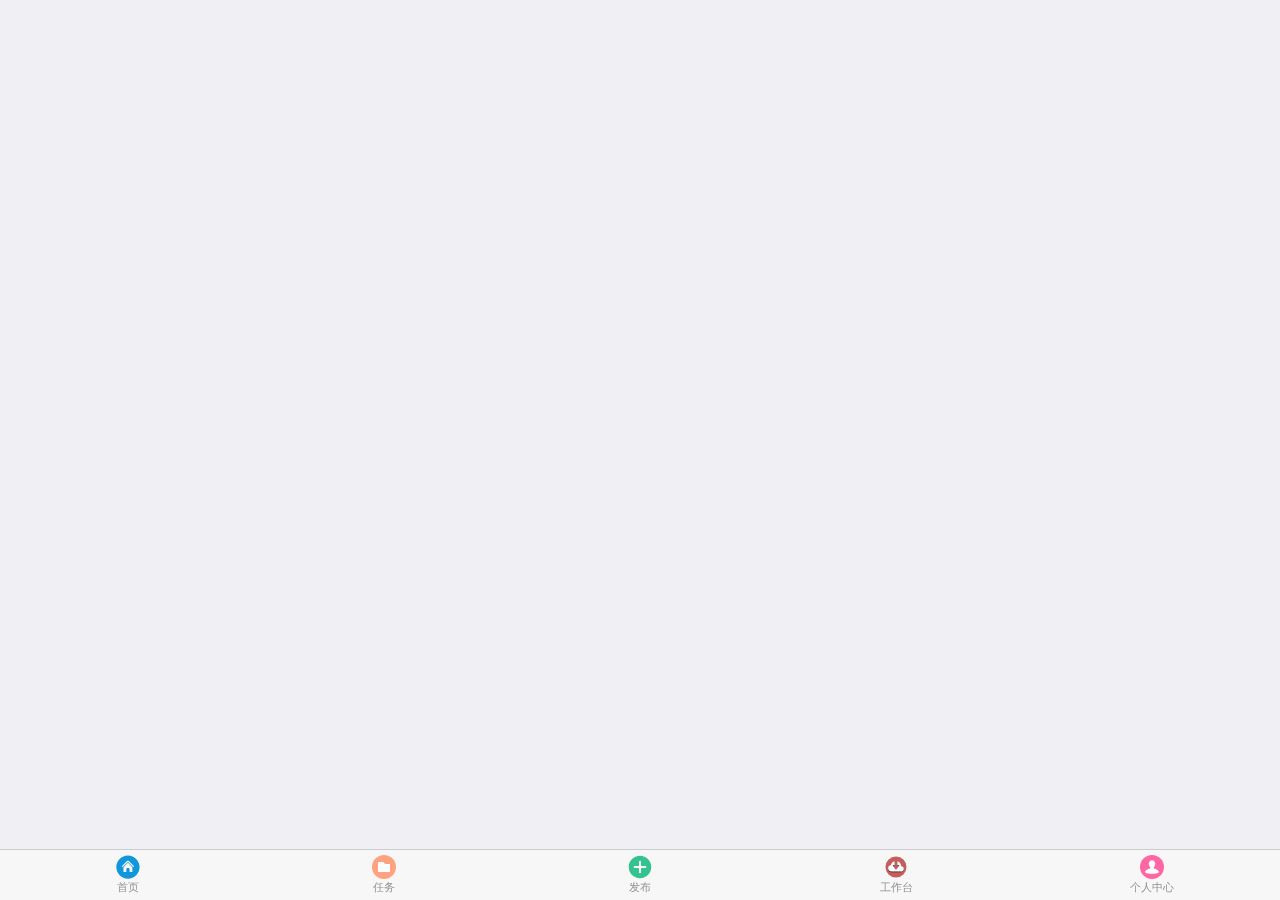
<file: index.html>
<!DOCTYPE html>
<html>

	<head>
		<meta charset="utf-8">
		<meta name="viewport" content="width=device-width, initial-scale=1,maximum-scale=1,user-scalable=no">
		<meta name="apple-mobile-web-app-capable" content="yes">
		<meta name="apple-mobile-web-app-status-bar-style" content="black">
		<!-- mui -->
		<link href="css/mui.min.css" rel="stylesheet" />
		<link href="css/main.css" rel="stylesheet" />
		<link href="css/iconfont.css" rel="stylesheet" />
	</head>

	<body>
		<nav class="mui-bar mui-bar-tab">
			<a class="mui-tab-item" href="map/index.html" pagetype="main">
				<svg class="mui-icon iconfont icon" aria-hidden="true">
					<use xlink:href="#icon-shouye2"></use>
				</svg>
				<span class="mui-tab-label">首页</span>
			</a>
			<a class="mui-tab-item" href="task/index.html" pagetype="main">
				<svg class="mui-icon iconfont icon" aria-hidden="true">
					<use xlink:href="#icon-wenjianjia"></use>
				</svg>
				<span class="mui-tab-label">任务</span>
			</a>
			<a class="mui-tab-item" href="task/publish.html" pagetype="main">
				<svg class="mui-icon iconfont icon" aria-hidden="true">
					<use xlink:href="#icon-fabu2"></use>
				</svg>
				<span class="mui-tab-label">发布</span>
			</a>
			<a class="mui-tab-item" href="work/index.html" pagetype="main">
				<svg class="mui-icon iconfont icon" aria-hidden="true">
					<use xlink:href="#icon-shujuxiazai"></use>
				</svg>
				<span class="mui-tab-label">工作台</span>
			</a>
			<a class="mui-tab-item" href="my/index.html" pagetype="main">
				<svg class="mui-icon iconfont icon" aria-hidden="true">
					<use xlink:href="#icon-gerenzhongxin"></use>
				</svg>
				<span class="mui-tab-label">个人中心</span>
			</a>
		</nav>
	</body>

</html>
<script type="text/javascript" src="js/mui.min.js"></script>
<script type="text/javascript" src="js/jquery-1.11.3.min.js"></script>
<script type="text/javascript" src="js/iconfont.js"></script>
<script type="text/javascript" src="js/main.js"></script>
<script type="text/javascript" charset="utf-8">
	//当前激活选项
	var activeTab = "map/index.html";

	

	//创建子页面，首个选项卡页面显示，其它均隐藏；
	mui.plusReady(function() {
		
		var homepageid = plus.webview.currentWebview().homepageid;
	if(homepageid != null) {
		activeTab = homepageid;
	}
		
		$('.mui-bar-tab a').each(function() {
			var targetTab = this.getAttribute('href');
			var sub = plus.webview.create(targetTab, targetTab, subpage_style);
			if(targetTab != activeTab) {
				sub.hide();
			} else {
				$(this).toggleClass("mui-active");
			}

			plus.webview.currentWebview().append(sub);
		});

		//选项卡点击事件
		mui('.mui-bar-tab').on('tap', 'a', function(e) {
			var targetTab = this.getAttribute('href');
			if(activeTab == targetTab) {
				return;
			}

			//显示目标选项卡
			//若为iOS平台，则直接显示
			if(mui.os.ios) {
				plus.webview.show(targetTab);
			} else {
				plus.webview.show(targetTab, "fade-in", 300);
			}

			//隐藏当前;
			plus.webview.hide(activeTab);

			//更改当前活跃的选项卡
			activeTab = targetTab;
		});
	});
</script>
</file>
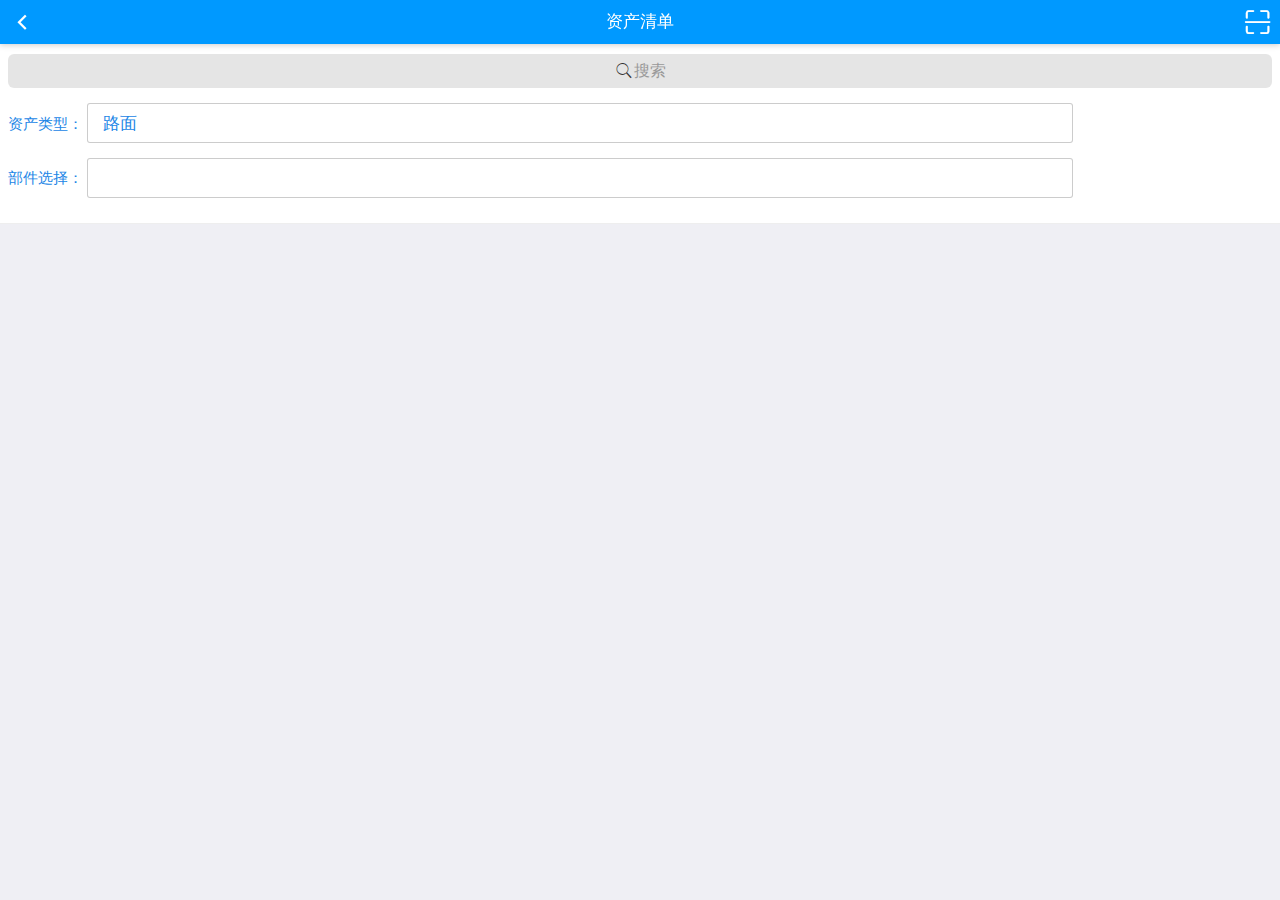
<file: assets/index.html>
<!doctype html>
<html>

	<head>
		<meta charset="utf-8">
		<meta name="viewport" content="width=device-width, initial-scale=1,maximum-scale=1,user-scalable=no">
		<meta name="apple-mobile-web-app-capable" content="yes">
		<meta name="apple-mobile-web-app-status-bar-style" content="black">
		<!-- mui -->
		<link href="../css/mui.min.css" rel="stylesheet" />
		<link href="../css/iconfont.css" rel="stylesheet" />
		<link href="../css/main.css" rel="stylesheet" />
		<link href="../css/mui.picker.min.css" rel="stylesheet" />
	</head>

	<body>
		<header class="mui-bar mui-bar-nav">
			<a class="mui-action-back mui-icon mui-icon-left-nav mui-pull-left"></a>
			<h1 class="mui-title">资产清单</h1>
			<a id="startscan" class="mui-icon iconfont icon-saoyisao1 mui-pull-right"></a>
		</header>
		<div class="mui-content">
			<div id="slider" class="mui-slider mui-fullscreen">
				<div style="background-color: white;border-bottom: 1px solid #eee;">
					<div style="margin-left:8px;margin-right:8px;padding-top: 10px;padding-bottom: 10px;">
						<div class="mui-input-row mui-search">
							<input type="search" class="mui-input-clear" placeholder="搜索">
						</div>
						<div class="mui-input-row">
							<span>资产类型：</span>
							<input type="text" id="ddlAssertsType" style="width: 78%;" readonly="readonly" value="路面">
						</div>
						<div class="mui-input-row">
							<span>部件选择：</span>
							<input type="text" id="ddlComponent" style="width: 78%;" readonly="readonly">
						</div>
					</div>
				</div>
				<div class="mui-slider-group ">
					<div id="item1mobile " class="mui-slider-item mui-control-content mui-active ">
						<div class="mui-scroll-wrapper ">
							<div class="mui-scroll" id="scroll" style="background-color: white;">
							</div>
						</div>
					</div>
				</div>
			</div>
		</div>
	</body>

</html>
<script src="../js/mui.min.js "></script>
<script type="text/javascript " src="../js/jquery-1.11.3.min.js "></script>
<script type="text/javascript " src="../js/iconfont.js "></script>
<script type="text/javascript " src="../js/main.js "></script>
<script src="../js/mui.pullToRefresh.js"></script>
<script src="../js/mui.pullToRefresh.material.js"></script>
<script type="text/javascript" src="../js/mui.picker.min.js"></script>
<script type="text/javascript " charset="utf-8 ">
	mui.plusReady(function() {

		//阻尼系数
		var deceleration = mui.os.ios ? 0.003 : 0.0009;
		mui('.mui-scroll-wrapper').scroll({
			bounce: false,
			indicators: true, //是否显示滚动条
			deceleration: deceleration
		});

		var ddlAssertsTypePicker = new mui.PopPicker();
		ddlAssertsTypePicker.setData([{
			value: '1',
			text: '路面'
		}, {
			value: '2',
			text: '路基'
		}, {
			value: '3',
			text: '桥梁'
		}, {
			value: '4',
			text: '涵洞'
		}]);

		var ddlAssertsTypePickerButton = $('#ddlAssertsType')[0];
		var ddlAssertsType = $('#ddlAssertsType')[0];
		ddlAssertsTypePickerButton.addEventListener('tap', function(event) {
			ddlAssertsTypePicker.show(function(items) {
				ddlAssertsType.value = items[0].text;
			});
		}, false);

		getAssetsList();
	});

	function loadData() {
		var assetslist = new Array();
		for(var index = 1; index < 20; index++) {
			var assets = {};
			assets.AssetsName = "构件" + index;
			assets.AssetsCode = "UC00" + index;
			assetslist.push(assets);
		}

		plus.storage.setItem("assetslist", JSON.stringify(assetslist));
		getAssetsList();
		mui.toast("加载成功");
	}

	function getAssetsList() {
		var content = "";
		var assetslist = plus.storage.getItem("assetslist");
		if(assetslist == null) {
			content += "<ul class=\"mui-table-view\">";
			content += "	<li class=\"mui-table-view-cell\">";
			content += "		<div class=\"mui-button-row\">";
			content += "			<button type=\"button\" id=\"btnLoadData\" class=\"mui-btn mui-btn-primary\" style=\"width: 100%;\">加载数据</button>";
			content += "		</div>";
			content += "	</li>";
			content += "</ul>";

			$("#scroll").html(content);

			$("#btnLoadData").on('tap', function(e) {
				loadData();
			});
			return;
		}

		content = "";
		var jsontasklist = JSON.parse(assetslist);
		if(jsontasklist.length == 0) {
			content += "<ul class=\"mui-table-view\">";
			content += "	<li class=\"mui-table-view-cell\">";
			content += "		<div class=\"mui-button-row\">";
			content += "			<button type=\"button\"  id=\"btnLoadData\" class=\"mui-btn mui-btn-primary\" style=\"width: 100%;\">加载数据</button>";
			content += "		</div>";
			content += "	</li>";
			content += "</ul>";

			$("#scroll").html(content);

			$("#btnLoadData").on('tap', function(e) {
				loadData();
			});
			return;
		}

		content = "";
		content += "<ul class=\"mui-table-view mui-grid-view mui-grid-9\" style=\"background-color: white;\">";
		content += "	<li class=\"mui-table-view-cell mui-media mui-col-xs-4 mui-col-sm-4\">";
		content += "		构件名称";
		content += "	</li>";
		content += "	<li class=\"mui-table-view-cell mui-media mui-col-xs-5 mui-col-sm-5\">";
		content += "		位置编码";
		content += "	</li>";
		content += "	<li class=\"mui-table-view-cell mui-media mui-col-xs-3 mui-col-sm-3\">";
		content += "		操作";
		content += "	</li>";

		for(var index in jsontasklist) {
			var btnindex = "data" + index;
			content += "	<li name=\"" + btnindex + "\" class=\"mui-table-view-cell mui-media mui-col-xs-4 mui-col-sm-4\">";
			content += jsontasklist[index].AssetsName;
			content += "	</li>";
			content += "	<li name=\"" + btnindex + "\" class=\"mui-table-view-cell mui-media mui-col-xs-5 mui-col-sm-5\">";
			content += jsontasklist[index].AssetsCode;
			content += "	</li>";
			content += "	<li name=\"" + btnindex + "\" class=\"mui-table-view-cell mui-media mui-col-xs-3 mui-col-sm-3\">";
			content += "		1<button btnindex=\"" + btnindex + "\" type=\"button\" assetscode=\"" + jsontasklist[index].AssetsCode + "\" name=\"btnDelete\" class=\"mui-btn mui-btn-primary \">删除</button>";
			content += "	</li>";
		}

		content += "</ul>";
		$("#scroll").html(content);

		mui(".mui-table-view").on('tap', "button[name=btnDelete]", function(e) {
			var btnindex = this.getAttribute("btnindex");
			$('.mui-table-view li').each(function() {
				var name = this.getAttribute('name');
				if(name == btnindex) {
					$(this).remove();
				}
			});

			var assetslist = plus.storage.getItem("assetslist");
			if(assetslist == null) {
				return;
			}

			var assetscode = this.getAttribute("assetscode");
			var jsontasklist = JSON.parse(assetslist);

			for(var index in jsontasklist) {
				if(jsontasklist[index].AssetsCode == assetscode) {
					jsontasklist.splice(index, 1);
				}
			}

			if(jsontasklist.length == 0) {
				plus.storage.removeItem("assetslist");
				getAssetsList();
				mui.toast("删除成功构件" + assetscode);
				return;
			}

			plus.storage.setItem("assetslist", JSON.stringify(jsontasklist));
			mui.toast("删除成功构件" + assetscode);
		});
	}
</script>
</file>
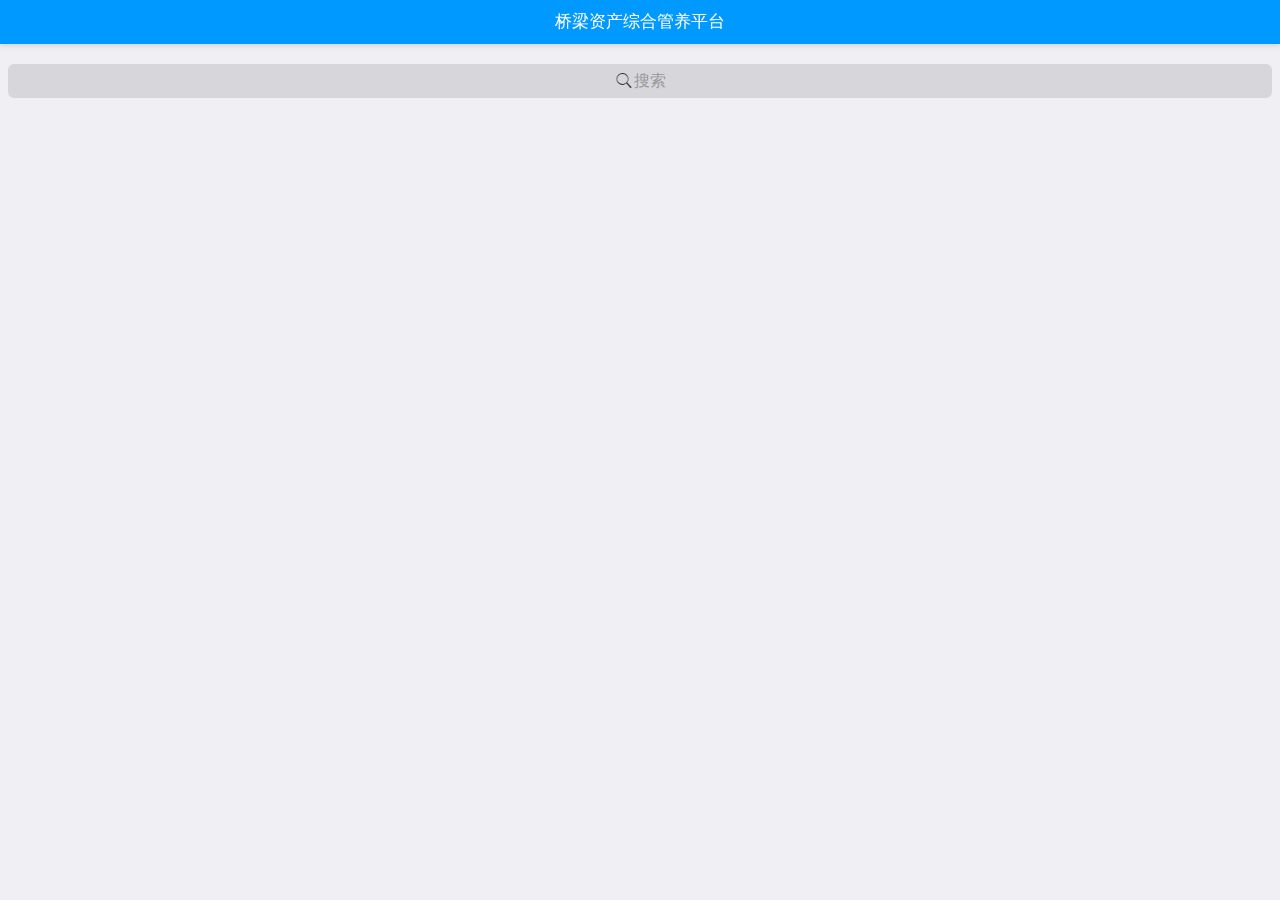
<file: map/index.html>
<!DOCTYPE html>
<html>

	<head>
		<meta charset="utf-8">
		<meta name="viewport" content="width=device-width, initial-scale=1,maximum-scale=1,user-scalable=no">
		<meta name="apple-mobile-web-app-capable" content="yes">
		<meta name="apple-mobile-web-app-status-bar-style" content="black">
		<link href="../css/mui.min.css" rel="stylesheet" />
		<link href="../css/iconfont.css" rel="stylesheet" />
		<link href="../css/main.css" rel="stylesheet" />
		<style>
			#allmap {
				height: 560px;
				width: 100%;
			}
		</style>
	</head>

	<body>
		<header class="mui-bar mui-bar-nav">
			<h1 class="mui-title">桥梁资产综合管养平台</h1>
		</header>
		<div class="mui-content">
			<div style="padding-left:8px;padding-right:8px;padding-top: 20px;position: absolute;z-index: 2;width: 100%;">
				<div class="mui-input-row mui-search">
					<input type="search" class="mui-input-clear" placeholder="搜索">
				</div>
			</div>
			<div id="allmap">
			</div>
		</div>
	</body>
</html>
<script type="text/javascript" src="http://api.map.baidu.com/api?v=2.0&ak=HR3RRyTsXYdQ3QzzG5yUkg0q"></script>
<script type="text/javascript" src="http://developer.baidu.com/map/jsdemo/demo/convertor.js"></script>
<script src="../js/mui.min.js"></script>
<script type="text/javascript" src="../js/jquery-1.11.3.min.js"></script>
<script type="text/javascript" src="../js/iconfont.js"></script>
<script type="text/javascript" src="../js/main.js"></script>
<script type="text/javascript" charset="utf-8">
	mui.plusReady(function() {
		plus.geolocation.getCurrentPosition(translatePoint, function(e) {
			mui.toast("异常:" + e.message);
		});
	});

	function translatePoint(position) {
		var currentLon = position.coords.longitude;
		var currentLat = position.coords.latitude;
		var gpsPoint = new BMap.Point(currentLon, currentLat);
		BMap.Convertor.translate(gpsPoint, 2, initMap); //坐标转换
	}

	function initMap(point) {
		map = new BMap.Map("allmap"); //创建地图
		map.addControl(new BMap.NavigationControl());
		map.addControl(new BMap.ScaleControl());
		map.addControl(new BMap.OverviewMapControl());

		map.centerAndZoom(point, 15);

		//自己的位置
		{
			var marker = new BMap.Marker(point);
			marker.addEventListener("click", function() {
				var infoWin = new BMap.InfoWindow("我的位置");
				this.openInfoWindow(infoWin);
			});
			map.addOverlay(marker);
		}

		// 随机向地图添加标注   
		for(var i = 0; i < 10; i++) {
			var index = 1;
			if(i % 2 == 0) {
				index = -1;
			}

			var myIcon = new BMap.Icon("http://api.map.baidu.com/img/markers.png", new BMap.Size(23, 25), {
				offset: new BMap.Size(10, 25),
				imageOffset: new BMap.Size(0, 0 - i * 25)
			});

			var pt = new BMap.Point(point.lng + Math.random() * 0.015 * index, point.lat + Math.random() * 0.015 * index);
			var marker = new BMap.Marker(pt, {
				icon: myIcon
			});
			marker.addEventListener("click", function() {
				var infoWin = new BMap.InfoWindow("随机位置");
				this.openInfoWindow(infoWin);
			});
			map.addOverlay(marker);
		}
	}
</script>
</file>
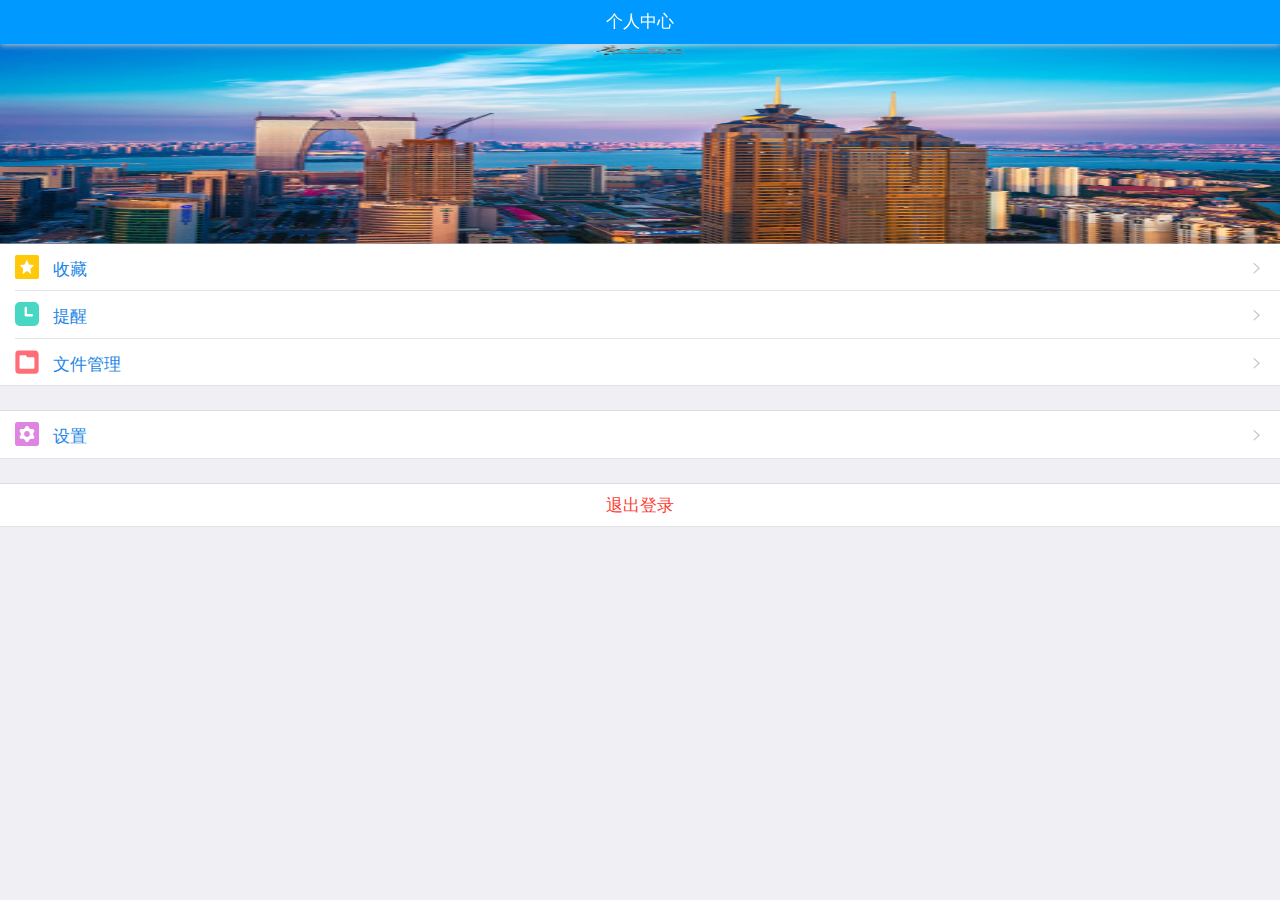
<file: my/index.html>
<!doctype html>
<html>

	<head>
		<meta charset="utf-8">
		<meta name="viewport" content="width=device-width, initial-scale=1,maximum-scale=1,user-scalable=no">
		<meta name="apple-mobile-web-app-capable" content="yes">
		<meta name="apple-mobile-web-app-status-bar-style" content="black">
		<!-- mui -->
		<link href="../css/mui.min.css" rel="stylesheet" />
		<link href="../css/iconfont.css" rel="stylesheet" />
		<link href="../css/main.css" rel="stylesheet" />
		<style>
			.userInfo {
				background-color: white;
				height: 200px;
				width: 100%;
			}
			
			.userImage {
				width: 100%;
				height: 200px;
			}
		</style>
	</head>

	<body>
		<header class="mui-bar mui-bar-nav">
			<h1 class="mui-title">个人中心</h1>
		</header>
		<div class="mui-content">
			<div class="userInfo">
				<img src="../images/cbd.jpg" class="userImage">
			</div>
			<ul class="mui-table-view">
				<li class="mui-table-view-cell">
					<a class="mui-navigate-right">
						<svg class="mui-icon iconfont icon" style="margin-right: 10px;" aria-hidden="true">
							<use xlink:href="#icon-wodeshoucang"></use>
						</svg>
						收藏
					</a>
				</li>
				<li class="mui-table-view-cell">
					<a class="mui-navigate-right">
						<svg class="mui-icon iconfont icon" style="margin-right: 10px;" aria-hidden="true">
							<use xlink:href="#icon-gerentixing"></use>
						</svg>
						提醒
					</a>
				</li>
				<li class="mui-table-view-cell">
					<a class="mui-navigate-right">
						<svg class="mui-icon iconfont icon" style="margin-right: 10px;" aria-hidden="true">
							<use xlink:href="#icon-wenjian"></use>
						</svg>
						文件管理
					</a>
				</li>
			</ul>
			<ul class="mui-table-view" style="margin-top: 25px;">
				<li class="mui-table-view-cell">
					<a class="mui-navigate-right">
						<svg class="mui-icon iconfont icon" style="margin-right: 10px;" aria-hidden="true">
							<use xlink:href="#icon-shezhi"></use>
						</svg>
						设置
					</a>
				</li>
			</ul>
			<ul class="mui-table-view" style="margin-top: 25px;">
				<li class="mui-table-view-cell">
					<a style="text-align: center;color: #FF3B30;">
						退出登录
					</a>
				</li>
			</ul>
		</div>
	</body>

</html>
<script src="../js/mui.min.js"></script>
<!-- jquery -->
<script type="text/javascript" src="../js/jquery-1.11.3.min.js"></script>
<script type="text/javascript" src="../js/iconfont.js"></script>
<script type="text/javascript" src="../js/main.js"></script>
<script type="text/javascript" charset="utf-8">
</script>
</file>
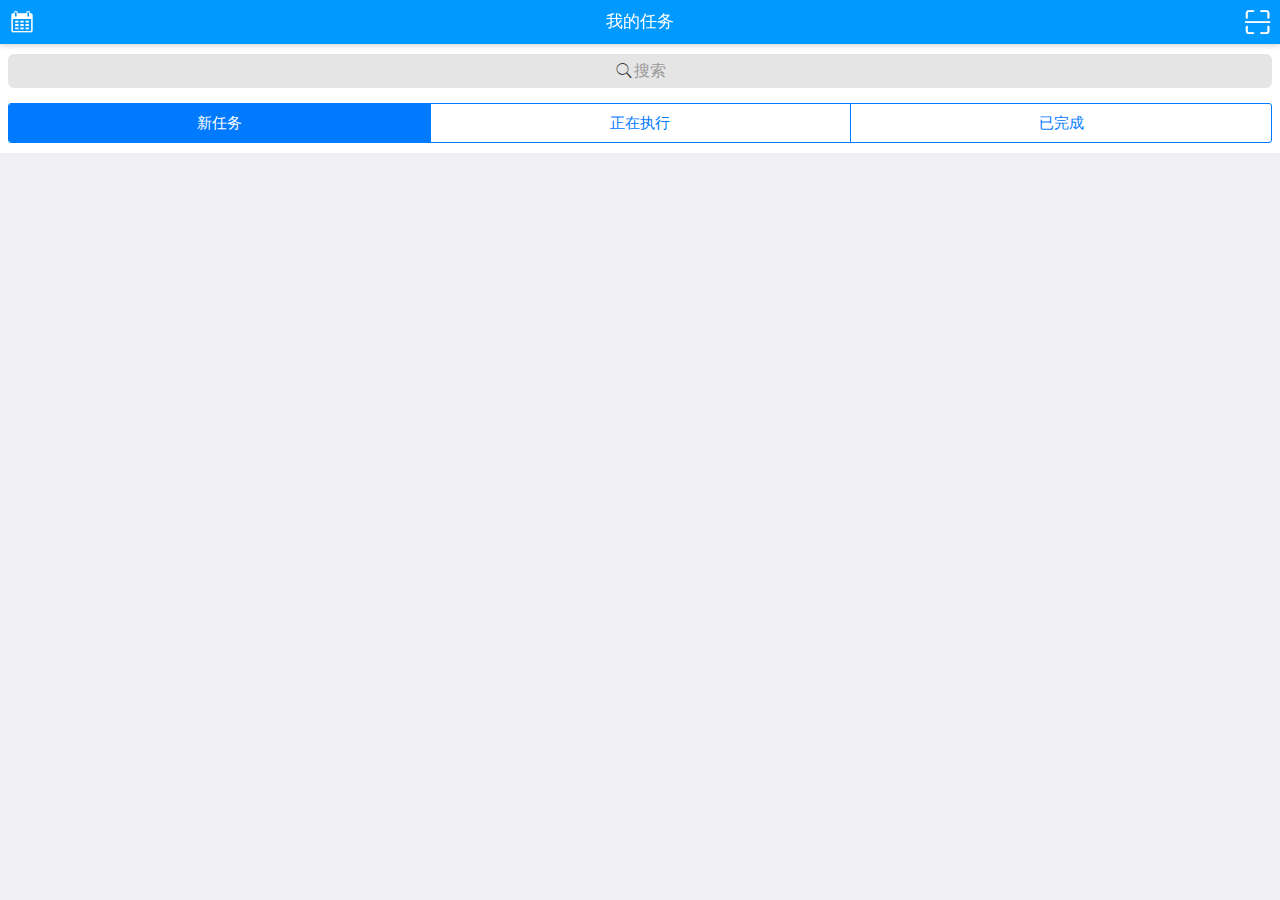
<file: task/index.html>
<!DOCTYPE html>
<html>

	<head>
		<meta charset="utf-8">
		<meta name="viewport" content="width=device-width, initial-scale=1,maximum-scale=1,user-scalable=no">
		<meta name="apple-mobile-web-app-capable" content="yes">
		<meta name="apple-mobile-web-app-status-bar-style" content="black">

		<link rel="stylesheet" href="../css/mui.min.css">
		<link rel="stylesheet" href="../css/iconfont.css">
		<link rel="stylesheet" href="../css/main.css">
		<style>
			html,
			body {
				background-color: #efeff4;
			}
			
			.mui-bar~.mui-content .mui-fullscreen {
				top: 44px;
				height: auto;
			}
			
			.mui-pull-top-tips {
				position: absolute;
				top: -20px;
				left: 50%;
				margin-left: -25px;
				width: 40px;
				height: 40px;
				border-radius: 100%;
				z-index: 1;
			}
			
			.mui-bar~.mui-pull-top-tips {
				top: 24px;
			}
			
			.mui-pull-top-wrapper {
				width: 42px;
				height: 42px;
				display: block;
				text-align: center;
				background-color: #efeff4;
				border: 1px solid #ddd;
				border-radius: 25px;
				background-clip: padding-box;
				box-shadow: 0 4px 10px #bbb;
				overflow: hidden;
			}
			
			.mui-pull-top-tips.mui-transitioning {
				-webkit-transition-duration: 200ms;
				transition-duration: 200ms;
			}
			
			.mui-pull-top-tips .mui-pull-loading {
				/*-webkit-backface-visibility: hidden;
				-webkit-transition-duration: 400ms;
				transition-duration: 400ms;*/
				margin: 0;
			}
			
			.mui-pull-top-wrapper .mui-icon,
			.mui-pull-top-wrapper .mui-spinner {
				margin-top: 7px;
			}
			
			.mui-pull-top-wrapper .mui-icon.mui-reverse {
				/*-webkit-transform: rotate(180deg) translateZ(0);*/
			}
			
			.mui-pull-bottom-tips {
				text-align: center;
				background-color: #efeff4;
				font-size: 15px;
				line-height: 40px;
				color: #777;
			}
			
			.mui-pull-top-canvas {
				overflow: hidden;
				background-color: #fafafa;
				border-radius: 40px;
				box-shadow: 0 4px 10px #bbb;
				width: 40px;
				height: 40px;
				margin: 0 auto;
			}
			
			.mui-pull-top-canvas canvas {
				width: 40px;
			}
			
			.mui-slider-indicator.mui-segmented-control {
				background-color: #efeff4;
			}
		</style>
	</head>

	<body>
		<header class="mui-bar mui-bar-nav">
			<a class="mui-icon iconfont icon-rili mui-pull-left"></a>
			<h1 class="mui-title">我的任务</h1>
			<a id="startscan" class="mui-icon iconfont icon-saoyisao1 mui-pull-right"></a>
		</header>
		<div class="mui-content">
			<div id="slider" class="mui-slider mui-fullscreen">
				<div style="background-color: white;border-bottom: 1px solid #eee;">
					<div style="margin-left:8px;margin-right:8px;padding-top: 10px;padding-bottom: 10px;">
						<div class="mui-input-row mui-search">
							<input type="search" class="mui-input-clear" placeholder="搜索">
						</div>
						<div id="sliderSegmentedControl" class="mui-segmented-control">
							<a class="mui-control-item mui-active" href="1">新任务</a>
							<a class="mui-control-item" href="2">正在执行</a>
							<a class="mui-control-item" href="3">已完成</a>
						</div>
					</div>
				</div>
				<div class="mui-slider-group">
					<div id="item1mobile" class="mui-slider-item mui-control-content mui-active">
						<div class="mui-scroll-wrapper">
							<div class="mui-scroll" id="scroll">
								<ul class="mui-table-view" id="tasklist">

								</ul>
							</div>
						</div>
					</div>
				</div>
			</div>
		</div>
	</body>
</html>
<script src="../js/mui.min.js"></script>
<script src="../js/jquery-1.11.3.min.js"></script>
<script src="../js/main.js"></script>
<script src="../js/mui.pullToRefresh.js"></script>
<script src="../js/mui.pullToRefresh.material.js"></script>
<script>
	(function(mui) {
		//阻尼系数
		var deceleration = mui.os.ios ? 0.003 : 0.0009;
		mui('.mui-scroll-wrapper').scroll({
			bounce: false,
			indicators: true, //是否显示滚动条
			deceleration: deceleration
		});

		mui.plusReady(function() {
			setTaskList();

			mui.ready(function() {
				//循环初始化所有下拉刷新，上拉加载。
				var mui_scroll = mui('.mui-slider-group .mui-scroll');

				var refreshApi = mui_scroll.pullToRefresh({
					down: {
						callback: function() {
							var self = this;
							getTaskList(true, function() {
								self.endPullDownToRefresh();
							})
						}
					},
					up: {
						auto: true,
						callback: function() {
							var self = this;
							getTaskList(false, function() {
								self.endPullUpToRefresh();
							})
						}
					}
				});

				mui('#sliderSegmentedControl').on('tap', '.mui-control-item', function() {
					clearTaskList();
					refreshApi.pullUpLoading();
				});

				mui('#tasklist').on('tap', 'a', function(e) {
					var url = this.getAttribute('href');
					if(url == "") {
						return;
					}
					var taskName = this.getAttribute('data-taskName');
					mui.openWindow({
						url: url,
						createNew: true,
						show: {
							autoShow: true
						},
						extras: {
							taskName: taskName
						},
						waiting: {
							autoShow: true
						}
					},subpage_style);
				})

				
			});

		});

		var createFragment = function(ul, index, count, reverse) {
			var length = ul.querySelectorAll('li').length;
			var fragment = document.createDocumentFragment();
			var li;
			for(var i = 0; i < count; i++) {
				li = document.createElement('li');
				li.className = 'mui-table-view-cell';
				li.innerHTML = '第' + (index + 1) + '个选项卡子项-' + (length + (reverse ? (count - i) : (i + 1)));
				fragment.appendChild(li);
			}
			return fragment;
		};

		function setTaskList() {
			var taskList = new Array();
			taskList.push({
				TaskName: '2017年4月1日日巡查',
				TaskDecription: '检查资产：路面、路基、钢箱梁……',
				TaskImage: '../images/qiye.png',
				TaskState: 1
			});
			taskList.push({
				TaskName: '2017年4月1日日巡查',
				TaskDecription: '检查资产：北引桥左幅第1联主梁、……',
				TaskImage: '../images/qiye.png',
				TaskState: 1
			})
			taskList.push({
				TaskName: '2016年10月22日钢箱梁内部外观…',
				TaskDecription: '检查资产：钢箱梁',
				TaskImage: '../images/qiye.png',
				TaskState: 1
			})
			taskList.push({
				TaskName: '2016年10月22日斜拉索索力',
				TaskDecription: '检查资产：斜拉索',
				TaskImage: '../images/qiye.png',
				TaskState: 1
			})

			var item = JSON.stringify(taskList);
			plus.storage.setItem('tasklist', item)
		}

		function clearTaskList() {
			var $taskList = $("#tasklist");
			if(!$taskList) {
				return;
			}
			$taskList.empty();
		}

		function getTaskList(isDown, callBack) {

			var taskStateA = $('#sliderSegmentedControl .mui-active');
			if(!taskStateA) {
				return;
			}
			var state = taskStateA.attr('href');

			var $taskList = $("#tasklist");
			if(!$taskList) {
				return;
			}
			if(isDown) {
				$taskList.empty();
			}

			setTimeout(function() {
				var tasklist = plus.storage.getItem("tasklist");

				if(tasklist == null) {
					return;
				}
				var jsontasklist = JSON.parse(tasklist);
				jsontasklist.forEach(function(item, key, list) {
					var li = '<li class="mui-table-view-cell mui-media">' +
						'<a href="task-action.html" data-taskName="' + item.TaskName + '">' +
						'<img class="mui-media-object mui-pull-left" src="' + item.TaskImage + '">' +
						'<div class="mui-media-body">' +
						item.TaskName +
						'<p class="mui-ellipsis">' + item.TaskDecription + '</p>' +
						'</div>' +
						'</a>' +
						'</li>';
					$taskList.append($(li));
				});
				callBack && callBack();
			}, 1000)

		}

	})(mui);
</script>
</file>
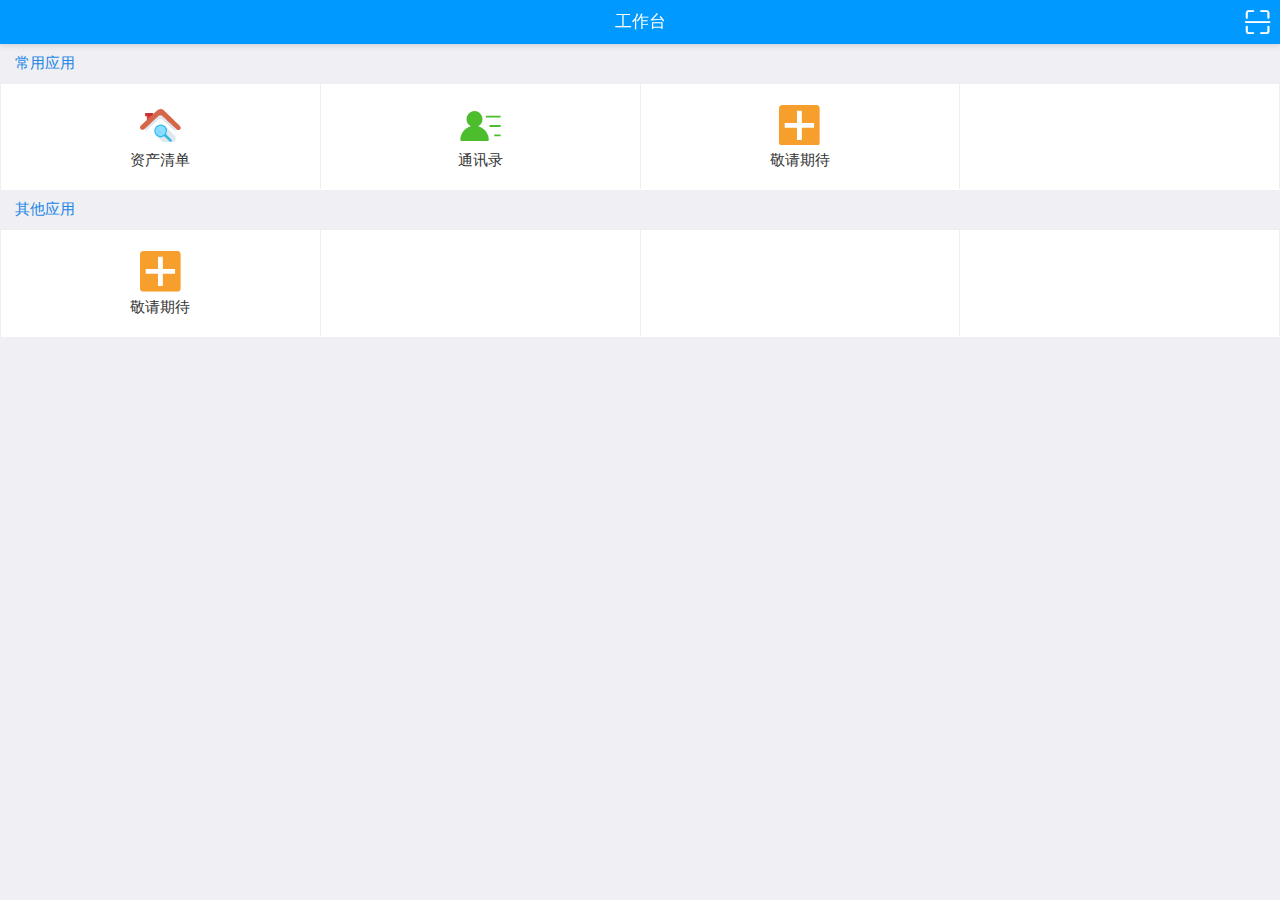
<file: work/index.html>
<!doctype html>
<html>

	<head>
		<meta charset="utf-8">
		<meta name="viewport" content="width=device-width, initial-scale=1,maximum-scale=1,user-scalable=no">
		<meta name="apple-mobile-web-app-capable" content="yes">
		<meta name="apple-mobile-web-app-status-bar-style" content="black">
		<!-- mui -->
		<link href="../css/mui.min.css" rel="stylesheet" />
		<link href="../css/iconfont.css" rel="stylesheet" />
		<link href="../css/main.css" rel="stylesheet" />
		<style>
			.mui-grid-view.mui-grid-9 .mui-table-view-cell {
				border-bottom: 0px solid #eee;
			}
		</style>
	</head>

	<body>
		<header class="mui-bar mui-bar-nav">
			<h1 class="mui-title">工作台</h1>
			<a id="startscan" class="mui-icon iconfont icon-saoyisao1 mui-pull-right"></a>
		</header>
		<div class="mui-content">
			<div class="mui-input-row">
				<label style="width: 100%;">常用应用</label>
			</div>
			<ul class="mui-table-view mui-grid-view mui-grid-9" style="background-color: white;">
				<li class="mui-table-view-cell mui-media mui-col-xs-3 mui-col-sm-3">
					<a href="../assets/index.html">
						<svg class="mui-icon iconfont icon" aria-hidden="true">
							<use xlink:href="#icon-icon_zichanxunshi"></use>
						</svg>
						<div class="mui-media-body">资产清单</div>
					</a>
				</li>
				<li class="mui-table-view-cell mui-media mui-col-xs-3 mui-col-sm-3">
					<a href="">
						<svg class="mui-icon iconfont icon" aria-hidden="true">
							<use xlink:href="#icon-tongxunlu"></use>
						</svg>
						<div class="mui-media-body">通讯录</div>
					</a>
				</li>
				<li class="mui-table-view-cell mui-media mui-col-xs-3 mui-col-sm-3">
					<a href="">
						<svg class="mui-icon iconfont icon" aria-hidden="true">
							<use xlink:href="#icon-wode"></use>
						</svg>
						<div class="mui-media-body">敬请期待</div>
					</a>
				</li>
				<li class="mui-table-view-cell mui-media mui-col-xs-3 mui-col-sm-3">
					<a href="">
						<svg class="mui-icon iconfont icon" aria-hidden="true">
							<use xlink:href="#icon-kongbai"></use>
						</svg>
						<div class="mui-media-body"></div>
					</a>
				</li>
			</ul>
			<div class="mui-input-row">
				<label style="width: 100%;">其他应用</label>
			</div>

			<ul class="mui-table-view mui-grid-view mui-grid-9" style="background-color: white;">
				<li class="mui-table-view-cell mui-media mui-col-xs-3 mui-col-sm-3">
					<a href="">
						<svg class="mui-icon iconfont icon" aria-hidden="true">
							<use xlink:href="#icon-wode"></use>
						</svg>
						<div class="mui-media-body">敬请期待</div>
					</a>
				</li>
				<li class="mui-table-view-cell mui-media mui-col-xs-3 mui-col-sm-3">
					<a href="">
						<svg class="mui-icon iconfont icon" aria-hidden="true">
							<use xlink:href="#icon-kongbai"></use>
						</svg>
						<div class="mui-media-body"></div>
					</a>
				</li>
				<li class="mui-table-view-cell mui-media mui-col-xs-3 mui-col-sm-3">
					<a href="">
						<svg class="mui-icon iconfont icon" aria-hidden="true">
							<use xlink:href="#icon-kongbai"></use>
						</svg>
						<div class="mui-media-body"></div>
					</a>
				</li>
				<li class="mui-table-view-cell mui-media mui-col-xs-3 mui-col-sm-3">
					<a href="">
						<svg class="mui-icon iconfont icon" aria-hidden="true">
							<use xlink:href="#icon-kongbai"></use>
						</svg>
						<div class="mui-media-body"></div>
					</a>
				</li>
			</ul>
		</div>
	</body>

</html>
<script src="../js/mui.min.js"></script>
<!-- jquery -->
<script type="text/javascript" src="../js/jquery-1.11.3.min.js"></script>
<script type="text/javascript" src="../js/iconfont.js"></script>
<script type="text/javascript" src="../js/main.js"></script>
<script type="text/javascript" charset="utf-8">
	mui.plusReady(function() {
		mui(".mui-table-view-cell").on('tap', 'a', function(e) {
			var url = this.getAttribute('href');
			openwindow(url);
		});
	});
</script>
</file>
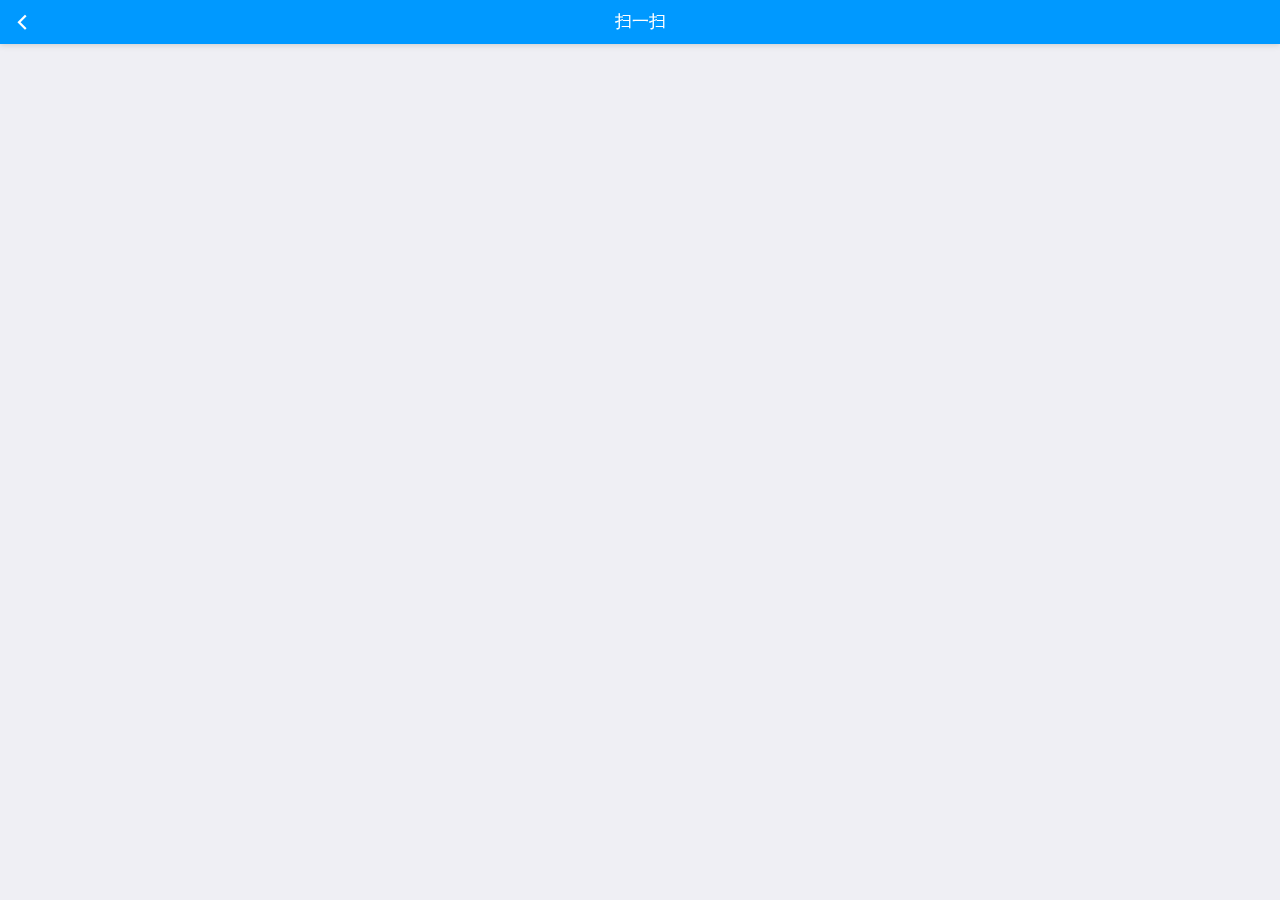
<file: public/scanerweima.html>
<!DOCTYPE html>
<html>

	<head>
		<meta charset="utf-8">
		<meta name="viewport" content="width=device-width, initial-scale=1,maximum-scale=1,user-scalable=no">
		<meta name="apple-mobile-web-app-capable" content="yes">
		<meta name="apple-mobile-web-app-status-bar-style" content="black">
		<!-- mui -->
		<link href="../css/mui.min.css" rel="stylesheet" />
		<link href="../css/iconfont.css" rel="stylesheet" />
		<link href="../css/main.css" rel="stylesheet" />
		<style>
			#divscanpanel {
				height: 610px;
				width: 100%;
				top: 0px;
			}
		</style>
	</head>

	<body>
		<header class="mui-bar mui-bar-nav">
			<a class="mui-action-back mui-icon mui-icon-back mui-pull-left menua" id="btnback"></a>
			<h1 class="mui-title">扫一扫</h1>
		</header>
		<div class="mui-content">
			<div id="divscanpanel"></div>
		</div>
	</body>

</html>
<script src="../js/mui.min.js"></script>
<script type="text/javascript" src="../js/jquery-1.11.3.min.js"></script>
<script type="text/javascript" charset="utf-8">
	mui.plusReady(function() {
		startRecognize();
		scan.start();

		$("#opencamera").bind("tap", function() {
			if(mui.os.plus) {
				var a = [{
					title: "拍照"
				}, {
					title: "从手机相册选择"
				}];
				plus.nativeUI.actionSheet({
					cancel: "取消",
					buttons: a
				}, function(b) { /*actionSheet 按钮点击事件*/
					switch(b.index) {
						case 0:
							break;
						case 1:
							//getImage(); /*拍照*/
							break;
						case 2:
							//galleryImg();/*打开相册*/
							break;
						default:
							break;
					}
				})
			}
		});
	});

	var scan = null;
	var isOpen = false; // 闪光灯是否开始标志 true:闪光灯已经开启 false:闪光灯关闭
	// 条码识别成功事件
	function onmarked(type, result) {
		var text = '未知: ';
		switch(type) {
			case plus.barcode.QR:
				break;
			case plus.barcode.EAN13:
				text = 'EAN13: ';
				break;
			case plus.barcode.EAN8:
				text = 'EAN8: ';
				break;
		}
		var view = plus.webview.currentWebview().opener();
		mui.fire(view, 'getComponentCode', {
			ComponentCode: result
		});
		mui.alert(result);
	}
	// 创建扫描控件
	function startRecognize() {
		scan = new plus.barcode.Barcode("divscanpanel");
		scan.onmarked = onmarked;
	}
</script>
</file>
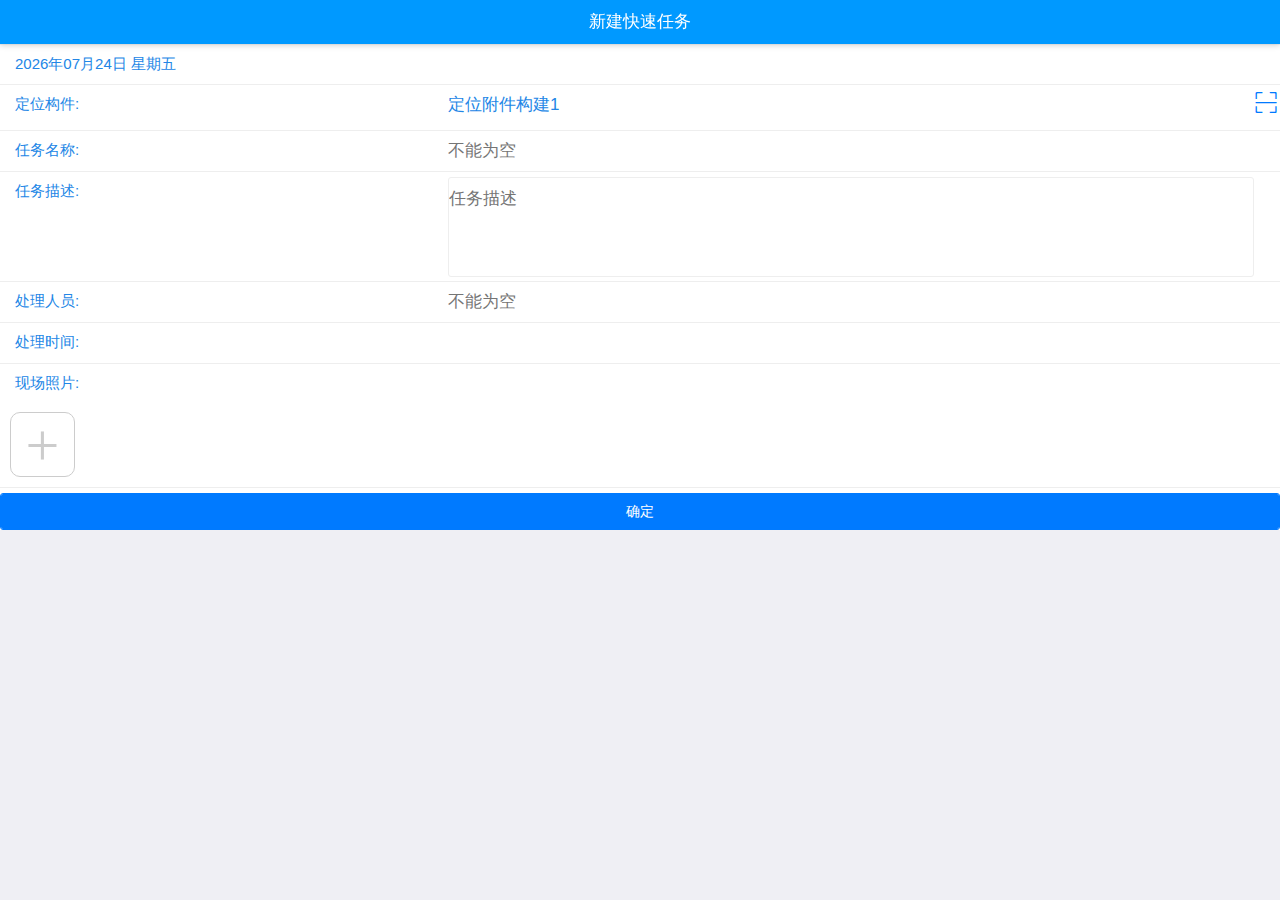
<file: task/publish.html>
<!doctype html>
<html class="task-publish">

	<head>
		<meta charset="utf-8">
		<meta name="viewport" content="width=device-width, initial-scale=1,maximum-scale=1,user-scalable=no">
		<meta name="apple-mobile-web-app-capable" content="yes">
		<meta name="apple-mobile-web-app-status-bar-style" content="black">
		<!-- mui -->
		<link href="../css/mui.min.css" rel="stylesheet" />
		<link href="../css/iconfont.css" rel="stylesheet" />
		<link href="../css/main.css" rel="stylesheet" />
		<link href="../css/icons-extra.css" rel="stylesheet" />
		<link href="../css/mui.picker.min.css" rel="stylesheet" />
		<style type="text/css">
			.task-publish .mui-title-rightIcon {
				float: right;
				line-height: 3;
				padding-right: 2px;
			}
			
			.task-publish .question {
				height: 100px;
				margin-bottom: 0 !important;
				padding-bottom: 0 !important;
			}
			
			.task-publish .image-list {
				width: 100%;
				height: 85px;
				background-size: cover;
				padding: 10px 10px;
				overflow: hidden;
			}
			
			.task-publish .image-item {
				width: 65px;
				height: 65px;
				/*background-image: url(../images/iconfont-tianjia.png);*/
				background-size: 100% 100%;
				display: inline-block;
				position: relative;
				border-radius: 5px;
				margin-right: 10px;
				margin-bottom: 10px;
				border: solid 1px #e8e8e8;
				vertical-align: top;
			}
			
			.task-publish .image-item .file {
				position: absolute;
				left: 0px;
				top: 0px;
				width: 100%;
				height: 100%;
				opacity: 0;
				cursor: pointer;
				z-index: 0;
			}
			
			.task-publish .image-item.space {
				border: none;
			}
			
			.task-publish .image-item .image-close {
				position: absolute;
				display: inline-block;
				right: -6px;
				top: -6px;
				width: 20px;
				height: 20px;
				text-align: center;
				line-height: 20px;
				border-radius: 12px;
				background-color: #FF5053;
				color: #f3f3f3;
				border: solid 1px #FF5053;
				font-size: 9px;
				font-weight: 200;
				z-index: 1;
			}
			
			.task-publish .image-item .image-up {
				height: 65px;
				width: 65px;
				border-radius: 10px;
				line-height: 65px;
				border: 1px solid #ccc;
				color: #ccc;
				display: inline-block;
				text-align: center;
			}
			
			.task-publish .image-item .image-up:after {
				font-family: "微软雅黑";
				content: '+';
				font-size: 60px;
			}
			
			.task-publish .image-item.space .image-close {
				display: none;
			}
			
			.mui-icon-star {
				color: #B5B5B5;
				font-size: 22px;
			}
			
			.mui-icon-star-filled {
				color: #FFB400;
				font-size: 22px;
			}
			
			.mui-input-range .mui-input-row {
				border-top: solid 1px #eee;
			}
		</style>
	</head>

	<body>
		<header class="mui-bar mui-bar-nav">
			<h1 class="mui-title">新建快速任务</h1>
		</header>
		<div class="mui-content">
			<div class="mui-input-range" style="background-color: white;">
				<div class="mui-input-row">
					<label id="lbldatetime" style="width: 100%;"></label>
				</div>
				<div class="mui-input-row ">
					<label>定位构件:</label>
					<a id="mui-title-rightIcon" class="mui-title-rightIcon"><span class="mui-icon-extra mui-icon-extra-sweep"></span></a>
					<input type="text" style="float: left;width: 55%;" id="txtComponent" readonly="readonly" class="mui-input-clear " placeholder="" value="定位附件构建1">
				</div>
				<div class="mui-input-row">
					<label>任务名称:</label>
					<input type="text" id="txtTaskName" class="mui-input-clear" placeholder="不能为空">
				</div>
				<div class="mui-input-row" style="height: 110px; ">
					<label>任务描述:</label>
					<textarea id='txtTaskDescription' class="mui-input-clear question" style="width: 63%;float: left;" placeholder="任务描述"></textarea>
				</div>
				<div class="mui-input-row">
					<label>处理人员:</label>
					<input type="text" id="txtHandlePerson" class="mui-input-clear" placeholder="不能为空">
				</div>
				<div class="mui-input-row">
					<label>处理时间:</label>
					<input type="datetime" id="txtHandleTime" placeholder="" readonly="readonly">
				</div>
				<div class="mui-input-row">
					<label>现场照片:</label>
				</div>
				<div id='image-list' class="row image-list"></div>
				<div class="mui-input-row">
					<div class="mui-button-row">
						<button type="button" id="submit" class="mui-btn mui-btn-primary" style="width: 100%;">确定</button>
					</div>
				</div>
			</div>
		</div>
	</body>

</html>
<script src="../js/mui.min.js"></script>
<!-- jquery -->
<script type="text/javascript" src="../js/jquery-1.11.3.min.js"></script>
<script type="text/javascript" src="../js/iconfont.js"></script>
<script type="text/javascript" src="../js/main.js"></script>
<script type="text/javascript" src="../js/mui.picker.min.js"></script>
<script type="text/javascript" src="../js/task-publish.js"></script>

<script type="text/javascript" charset="utf-8">
	mui.plusReady(function() {
		window.addEventListener('getComponentCode', function(e) {　 //获取参数值
			var componentCode = e.detail.ComponentCode;
			mui.toast(componentCode);
		});
		$("#mui-title-rightIcon").bind("tap", function() {
			openwindow("../public/scanerweima.html");
		});

		//		$("#opencamera").bind("tap", function() {
		//			if (mui.os.plus) {
		//				var a = [{
		//					title: "拍照"
		//				}, {
		//					title: "从手机相册选择"
		//				}];
		//				plus.nativeUI.actionSheet({
		//					cancel: "取消",
		//					buttons: a
		//				}, function(b) { /*actionSheet 按钮点击事件*/
		//					switch (b.index) {
		//						case 0:
		//							break;
		//						case 1:
		//							//getImage(); /*拍照*/
		//							break;
		//						case 2:
		//							//galleryImg();/*打开相册*/
		//							break;
		//						default:
		//							break;
		//					}
		//				})
		//			}
		//		});

	});
	(function($, doc) {
		$.init();
		$.ready(function() {
			/**
			 * 获取对象属性的值
			 * 主要用于过滤三级联动中，可能出现的最低级的数据不存在的情况，实际开发中需要注意这一点；
			 * @param {Object} obj 对象
			 * @param {String} param 属性名
			 */
			var _getParam = function(obj, param) {
				return obj[param] || '';
			};
			//普通示例
			var compoentPicker = new $.PopPicker();
			compoentPicker.setData([{
				value: '1',
				text: '定位附件构建1'
			}, {
				value: '2',
				text: '定位附件构建2'
			}, {
				value: '3',
				text: '定位附件构建3'
			}, {
				value: '4',
				text: '定位附件构建4'
			}]);
			var showUserPickerButton = $('#txtComponent')[0];
			var txtComponent = $('#txtComponent')[0];
			showUserPickerButton.addEventListener('tap', function(event) {
				compoentPicker.show(function(items) {
					txtComponent.value = items[0].text; //JSON.stringify(items[0]);
					//返回 false 可以阻止选择框的关闭
					//return false;
				});
			}, false);

			var employeePicker = new $.PopPicker();
			employeePicker.setData([{
				value: '王小利',
				text: '王小利'
			}, {
				value: '杜宜芳',
				text: '杜宜芳'
			}, {
				value: '黄宗威',
				text: '黄宗威'
			}, {
				value: '周敏',
				text: '周敏'
			}]);
			var showEmployeePickerButton = $('#txtHandlePerson')[0];
			var txtHandlePerson = $('#txtHandlePerson')[0];
			showEmployeePickerButton.addEventListener('tap', function(event) {
				employeePicker.show(function(items) {
					txtHandlePerson.value = items[0].text; //JSON.stringify(items[0]);
					//返回 false 可以阻止选择框的关闭
					//return false;
				});
			}, false);

		});

		$("#txtHandleTime")[0].addEventListener('tap', function() {
			var optionsJson = this.getAttribute('data-options') || '{}';
			var options = JSON.parse(optionsJson);
			var id = this.getAttribute('id');
			/*
			 * 首次显示时实例化组件
			 * 示例为了简洁，将 options 放在了按钮的 dom 上
			 * 也可以直接通过代码声明 optinos 用于实例化 DtPicker
			 */
			var picker = new $.DtPicker(options);
			picker.show(function(rs) {
				/*
				 * rs.value 拼合后的 value
				 * rs.text 拼合后的 text
				 * rs.y 年，可以通过 rs.y.vaue 和 rs.y.text 获取值和文本
				 * rs.m 月，用法同年
				 * rs.d 日，用法同年
				 * rs.h 时，用法同年
				 * rs.i 分（minutes 的第二个字母），用法同年
				 */
				//result.innerText = '选择结果: ' + rs.text;
				$("#txtHandleTime")[0].value = rs.text;
				/* 
				 * 返回 false 可以阻止选择框的关闭
				 * return false;
				 */
				/*
				 * 释放组件资源，释放后将将不能再操作组件
				 * 通常情况下，不需要示放组件，new DtPicker(options) 后，可以一直使用。
				 * 当前示例，因为内容较多，如不进行资原释放，在某些设备上会较慢。
				 * 所以每次用完便立即调用 dispose 进行释放，下次用时再创建新实例。
				 */
				picker.dispose();
			});
		}, false);
	})(mui, document);

	GetCurrentDateTime();

	function GetCurrentDateTime() {
		var arrday = ["天", "一", "二", "三", "四", "五", "六"];
		var today = new Date();
		var dd = today.getDate();
		var mm = today.getMonth() + 1; //一月是0，一定要注意
		var yyyy = today.getFullYear();
		if(dd < 10) {
			dd = '0' + dd
		}
		if(mm < 10) {
			mm = '0' + mm
		}
		$("#lbldatetime")[0].innerText = yyyy + '年' + mm + '月' + dd + '日   星期' + arrday[today.getDay()];
	}
</script>
</file>
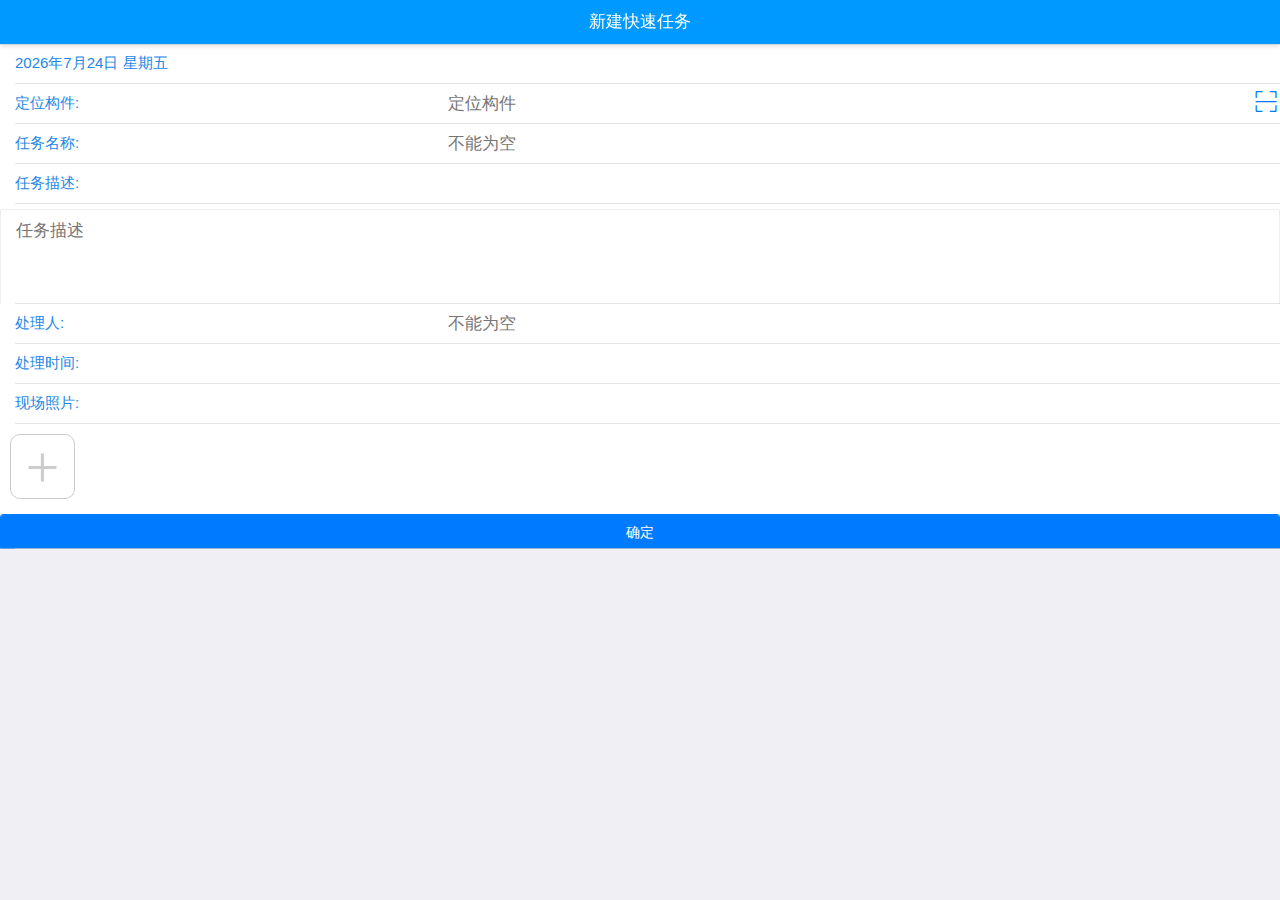
<file: task/publish1.html>
<!doctype html>
<html class="task-publish">

	<head>
		<meta charset="utf-8">
		<meta name="viewport" content="width=device-width, initial-scale=1,maximum-scale=1,user-scalable=no">
		<meta name="apple-mobile-web-app-capable" content="yes">
		<meta name="apple-mobile-web-app-status-bar-style" content="black">
		<!-- mui -->
		<link href="../css/mui.min.css" rel="stylesheet" />
		<link href="../css/iconfont.css" rel="stylesheet" />
		<link href="../css/main.css" rel="stylesheet" />
		<link href="../css/icons-extra.css" rel="stylesheet" />
		<link href="../css/mui.picker.min.css" rel="stylesheet" />
		<style type="text/css">
			.task-publish .mui-title-rightIcon {
				float: right;
				line-height: 3;
				padding-right: 2px;
			}
			
			.task-publish .question {
				height: 100px;
				margin-bottom: 0 !important;
				padding-bottom: 0 !important;
			}
			
			.task-publish .image-list {
				width: 100%;
				height: 85px;
				background-size: cover;
				padding: 10px 10px;
				overflow: hidden;
			}
			
			.task-publish .image-item {
				width: 65px;
				height: 65px;
				/*background-image: url(../images/iconfont-tianjia.png);*/
				background-size: 100% 100%;
				display: inline-block;
				position: relative;
				border-radius: 5px;
				margin-right: 10px;
				margin-bottom: 10px;
				border: solid 1px #e8e8e8;
				vertical-align: top;
			}
			
			.task-publish .image-item .file {
				position: absolute;
				left: 0px;
				top: 0px;
				width: 100%;
				height: 100%;
				opacity: 0;
				cursor: pointer;
				z-index: 0;
			}
			
			.task-publish .image-item.space {
				border: none;
			}
			
			.task-publish .image-item .image-close {
				position: absolute;
				display: inline-block;
				right: -6px;
				top: -6px;
				width: 20px;
				height: 20px;
				text-align: center;
				line-height: 20px;
				border-radius: 12px;
				background-color: #FF5053;
				color: #f3f3f3;
				border: solid 1px #FF5053;
				font-size: 9px;
				font-weight: 200;
				z-index: 1;
			}
			
			.task-publish .image-item .image-up {
				height: 65px;
				width: 65px;
				border-radius: 10px;
				line-height: 65px;
				border: 1px solid #ccc;
				color: #ccc;
				display: inline-block;
				text-align: center;
			}
			
			.task-publish .image-item .image-up:after {
				font-family: "微软雅黑";
				content: '+';
				font-size: 60px;
			}
			
			.task-publish .image-item.space .image-close {
				display: none;
			}
			
			.mui-icon-star {
				color: #B5B5B5;
				font-size: 22px;
			}
			
			.mui-icon-star-filled {
				color: #FFB400;
				font-size: 22px;
			}
		</style>
	</head>

	<body>
		<header class="mui-bar mui-bar-nav">
			<h1 class="mui-title">新建快速任务</h1>
		</header>
		<div class="mui-content">
			<div class="mui-input-group">
				<div class="mui-input-row">
					<label id="lbldatetime" style="width: 100%;"></label>
				</div>
				<div class="mui-input-row ">
					<label>定位构件:</label>
					<a id="mui-title-rightIcon" class="mui-title-rightIcon"><span class="mui-icon-extra mui-icon-extra-sweep"></span></a>
					<input type="text" style="float: left;width: 55%;" id="txtComponent" readonly="readonly" class="mui-input-clear " placeholder="定位构件">

				</div>
				<div class="mui-input-row">
					<label>任务名称:</label>
					<input type="text" id="txtTaskName" class="mui-input-clear" placeholder="不能为空">
				</div>
				<div class="mui-input-row">
					<label>任务描述:</label>

					<!--					<input type="text" id="txtTaskDecription" class="mui-input-clear" placeholder="任务描述">-->
				</div>
				<div class="mui-input-row" style="height: 100px;">
					<textarea id='txtTaskDescription' class="mui-input-clear question" placeholder="任务描述"></textarea>
				</div>
				<div class="mui-input-row">
					<label>处理人:</label>
					<input type="text" id="txtHandlePerson" class="mui-input-clear" placeholder="不能为空">
				</div>

				<div class="mui-input-row">
					<label>处理时间:</label>
					<input type="datetime" id="txtHandleTime" placeholder="" readonly="readonly">
				</div>
				<div class="mui-input-row">
					<label>现场照片:</label>
					<!--<svg class="icon mui-pull-right" style="font-size: 50px;" aria-hidden="true">
						<use xlink:href="#icon-tianjia"></use>
					</svg>-->
				</div>
				<div id='image-list' class="row image-list"></div>
				<div class="mui-input-row">
					<div class="mui-button-row">
						<button type="button" id="submit" class="mui-btn mui-btn-primary" style="width: 100%;">确定</button>
					</div>
				</div>
			</div>
		</div>
	</body>

</html>
<script src="../js/mui.min.js"></script>
<!-- jquery -->
<script type="text/javascript" src="../js/jquery-1.11.3.min.js"></script>
<script type="text/javascript" src="../js/iconfont.js"></script>
<script type="text/javascript" src="../js/main.js"></script>
<script type="text/javascript" src="../js/mui.picker.min.js"></script>
<script type="text/javascript" src="../js/task-publish.js"></script>

<script type="text/javascript" charset="utf-8">
	mui.plusReady(function() {
		 window.addEventListener('getComponentCode', function(e){
        　          //获取参数值
            var componentCode = e.detail.ComponentCode;
            	mui.toast(componentCode);
        });
		$("#mui-title-rightIcon").bind("tap",function(){
				openwindow("../public/scanerweima.html");
		});
		//		GetCurrentDateTime();
		//		
		//		$("#txtHandleTime").bind("tap", function() {
		//			var dDate = new Date();
		//		    //设置当前日期（不设置默认当前日期）
		//		    dDate.setFullYear(2016, 7, 16);
		//		    var minDate = new Date();
		//		    //最小时间
		//		    minDate.setFullYear(2010, 0, 1);
		//		    var maxDate = new Date();
		//		    //最大时间
		//		    maxDate.setFullYear(2016, 11, 31);
		//		    plus.nativeUI.pickDate(function(e) {
		//		        var d = e.date;
		//		        $("#txtHandleTime").val(d.getFullYear() + "-" + (d.getMonth() + 1) + "-" + d.getDate());
		//		    }, function(e) {
		//		        
		//		    }, {
		//		        title: '请选择日期',
		//		        date:dDate,
		//		        minDate: minDate,
		//		        maxDate: maxDate
		//		    });
		//		});
		//		
		//		$("#btnSave").bind("tap", function() {
		//			var task = {};
		//			task.Component = $("#txtComponent").val();
		//			task.TaskName = $("#txtTaskName").val();
		//			task.TaskDecription = $("#txtTaskDecription").val();
		//			task.HandlePerson = $("#txtHandlePerson").val();
		//			task.HandleTime = $("#txtHandleTime").val();
		//			
		//			if(task.TaskName == "")
		//			{
		//				mui.alert("任务名称不能为空！");
		//				return;
		//			}
		//			
		//			if(task.HandlePerson == "")
		//			{
		//				mui.alert("处理人不能为空！");
		//				return;
		//			}
		//			
		//			var tasklist = new Array();
		//			var hastasklist = plus.storage.getItem("tasklist");
		//			if(hastasklist != null)
		//			{
		//				var jsontasklist=JSON.parse(hastasklist);
		//				for(var index in jsontasklist)
		//				{
		//					tasklist.push(jsontasklist[index]);
		//				}
		//			}
		//
		//			tasklist.push(task);
		//			//plus.storage.setItem("tasklist",JSON.stringify(tasklist));
		//			
		//			openwindow("index.html",subpage_style)
		//		});
		//		
		//		$("#startscan").bind("tap",function(){
		//			openwindow("../public/scanerweima.html")
		//		});
		//		
		//		$("#opencamera").bind("tap", function() {
		//			if (mui.os.plus) {
		//				var a = [{
		//					title: "拍照"
		//				}, {
		//					title: "从手机相册选择"
		//				}];
		//				plus.nativeUI.actionSheet({
		//					cancel: "取消",
		//					buttons: a
		//				}, function(b) { /*actionSheet 按钮点击事件*/
		//					switch (b.index) {
		//						case 0:
		//							break;
		//						case 1:
		//							//getImage(); /*拍照*/
		//							break;
		//						case 2:
		//							//galleryImg();/*打开相册*/
		//							break;
		//						default:
		//							break;
		//					}
		//				})
		//			}
		//		});

	});
	(function($, doc) {
		$.init();
		$.ready(function() {
			/**
			 * 获取对象属性的值
			 * 主要用于过滤三级联动中，可能出现的最低级的数据不存在的情况，实际开发中需要注意这一点；
			 * @param {Object} obj 对象
			 * @param {String} param 属性名
			 */
			var _getParam = function(obj, param) {
				return obj[param] || '';
			};
			//普通示例
			var compoentPicker = new $.PopPicker();
			compoentPicker.setData([{
				value: '1',
				text: '定位附件构建1'
			}, {
				value: '2',
				text: '定位附件构建2'
			}, {
				value: '3',
				text: '定位附件构建3'
			}, {
				value: '4',
				text: '定位附件构建4'
			}]);
			var showUserPickerButton = $('#txtComponent')[0];
			var txtComponent = $('#txtComponent')[0];
			showUserPickerButton.addEventListener('tap', function(event) {
				compoentPicker.show(function(items) {
					txtComponent.value = items[0].text; //JSON.stringify(items[0]);
					//返回 false 可以阻止选择框的关闭
					//return false;
				});
			}, false);

			var employeePicker = new $.PopPicker();
			employeePicker.setData([{
				value: '王小利',
				text: '王小利'
			}, {
				value: '杜宜芳',
				text: '杜宜芳'
			}, {
				value: '黄宗威',
				text: '黄宗威'
			}, {
				value: '周敏',
				text: '周敏'
			}]);
			var showEmployeePickerButton = $('#txtHandlePerson')[0];
			var txtHandlePerson = $('#txtHandlePerson')[0];
			showEmployeePickerButton.addEventListener('tap', function(event) {
				employeePicker.show(function(items) {
					txtHandlePerson.value = items[0].text; //JSON.stringify(items[0]);
					//返回 false 可以阻止选择框的关闭
					//return false;
				});
			}, false);

		});

		$("#txtHandleTime")[0].addEventListener('tap', function() {
			var optionsJson = this.getAttribute('data-options') || '{}';
			var options = JSON.parse(optionsJson);
			var id = this.getAttribute('id');
			/*
			 * 首次显示时实例化组件
			 * 示例为了简洁，将 options 放在了按钮的 dom 上
			 * 也可以直接通过代码声明 optinos 用于实例化 DtPicker
			 */
			var picker = new $.DtPicker(options);
			picker.show(function(rs) {
				/*
				 * rs.value 拼合后的 value
				 * rs.text 拼合后的 text
				 * rs.y 年，可以通过 rs.y.vaue 和 rs.y.text 获取值和文本
				 * rs.m 月，用法同年
				 * rs.d 日，用法同年
				 * rs.h 时，用法同年
				 * rs.i 分（minutes 的第二个字母），用法同年
				 */
				//result.innerText = '选择结果: ' + rs.text;
				$("#txtHandleTime")[0].value = rs.text;
				/* 
				 * 返回 false 可以阻止选择框的关闭
				 * return false;
				 */
				/*
				 * 释放组件资源，释放后将将不能再操作组件
				 * 通常情况下，不需要示放组件，new DtPicker(options) 后，可以一直使用。
				 * 当前示例，因为内容较多，如不进行资原释放，在某些设备上会较慢。
				 * 所以每次用完便立即调用 dispose 进行释放，下次用时再创建新实例。
				 */
				picker.dispose();
			});
		}, false);
	})(mui, document);

	GetCurrentDateTime();

	function GetCurrentDateTime() {
		var arrday = ["天", "一", "二", "三", "四", "五", "六"];
		var myDate = new Date();
		$("#lbldatetime")[0].innerText = (myDate.getFullYear() + '年' + (myDate.getMonth() + 1) + '月' + myDate.getDate() + '日   星期' + arrday[myDate.getDay()]);
	}
</script>
</file>
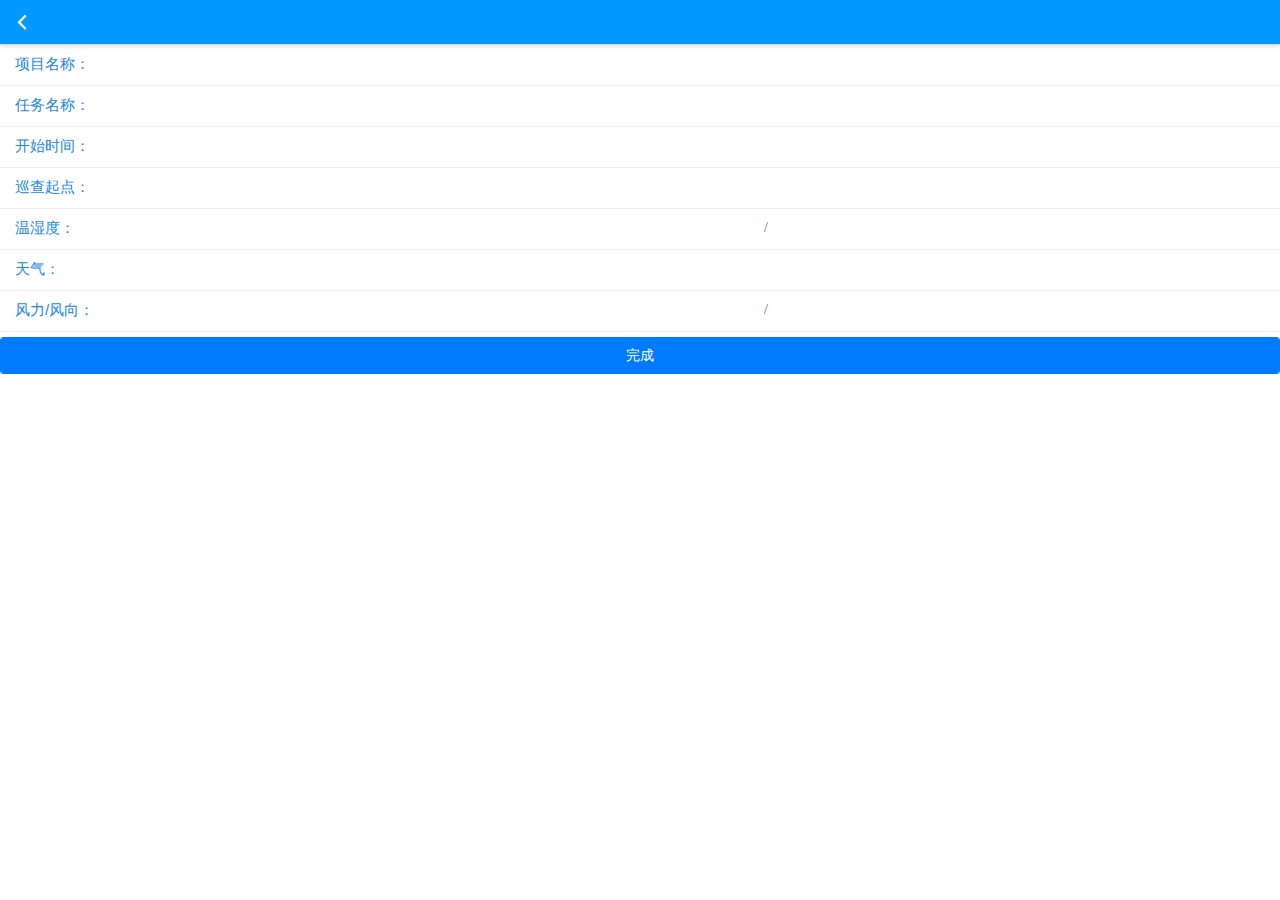
<file: task/task-action.html>
<!doctype html>
<html>

	<head>
		<meta charset="UTF-8">
		<title></title>
		<meta name="viewport" content="width=device-width,initial-scale=1,minimum-scale=1,maximum-scale=1,user-scalable=no" />
		<link href="../css/mui.min.css" rel="stylesheet" />
		<link rel="stylesheet" type="text/css" href="../css/mui.picker.min.css" />
		<link href="../css/mui.poppicker.css" rel="stylesheet" />
		<link href="../css/iconfont.css" rel="stylesheet" />
		<link rel="stylesheet" href="../css/main.css">
		<style>
			.mui-input-range .mui-input-row {
				border-top: solid 1px #eee;
			}
		</style>
	</head>

	<body>
		<header class="mui-bar mui-bar-nav">
			<a class="mui-action-back mui-icon mui-icon-left-nav mui-pull-left"></a>
			<h1 class="mui-title"></h1>
		</header>
		<div class="mui-content" style="background-color: white;">
			<div class="mui-input-range">
				<div class="mui-input-row">
					<label>项目名称：</label>
					<input type="text" readonly="readonly" name="projectName">
				</div>
				<div class="mui-input-row">
					<label>任务名称：</label>
					<input type="text" readonly="readonly" name="taskName">
				</div>
				<div class="mui-input-row">
					<label>开始时间：</label>
					<input type="text" readonly="readonly" class="" name="startTime">
				</div>
				<div class="mui-input-row">
					<label>巡查起点：</label>
					<input type="text" class="mui-input-clear" width="60%">
				</div>
				<div class="mui-input-row">
					<label>温湿度：</label>
					<input type="number" readonly="readonly" class="mui-input-clear" style="width: 40%; padding-left: 20px;">
					<span style="float: right;line-height: 37px;">/</span>
					<input type="number" readonly="readonly" class="mui-input-clear" style="width: 20%;">
				</div>
				<div class="mui-input-row">
					<label>天气：</label>
					<input type="text" class="mui-input-clear">
				</div>
				<div class="mui-input-row">
					<label>风力/风向：</label>
					<input type="text" readonly="readonly" class="mui-input-clear" name="direct" style="width: 40%; padding-left: 20px;">
					<span style="float: right;line-height: 37px;">/</span>
					<input type="text" readonly="readonly" class="mui-input-clear" name="level" style="width: 20%;">
				</div>
				<div class="mui-input-row">
					<div class="mui-button-row">
						<button type="button" id="btnComplete" class="mui-btn mui-btn-primary" style="width: 100%;">完成</button>
					</div>
				</div>
			</div>
		</div>
		<script src="../js/mui.min.js"></script>
		<script src="../js/mui.picker.min.js"></script>
		<script src="../js/jquery-1.11.3.min.js"></script>
		<script src="../js/main.js"></script>
		<script src="../js/common.js"></script>
		<script src="../js/mui.poppicker.js"></script>
		<script type="text/javascript" src="../js/iconfont.js"></script>
		<script type="text/javascript">
			mui.init();
			mui.plusReady(function() {
				var self = plus.webview.currentWebview();
				var taskName = self.taskName;
				var task = {
					taskName: taskName,
					projectName: taskName + '_项目',
					startPosition: '桥头'
				};

				$('[name="taskName"]').val(task.taskName);
				$('[name="projectName"]').val(task.projectName);
				$('[name="startTime"]').val(getNow());

				var picker = new mui.DtPicker();

				var levelPicker = new mui.PopPicker();
				levelPicker.setData([{
						value: '1',
						text: '一级'
					}, {
						value: '2',
						text: '二级'
					},
					{
						value: '3',
						text: '三级'
					}
				]);
				$('[name="level"]').on('tap', function() {
					var self = this;
					levelPicker.show(function(items) {
						$(self).val(items[0].text)
					})
				});

				var directPicker = new mui.PopPicker();
				directPicker.setData([{
					value: '东',
					text: '东'
				}, {
					value: '西',
					text: '西'
				}, {
					value: '南',
					text: '南'
				}, {
					value: '北',
					text: '北'
				}]);
				$('[name="direct"]').on('tap', function() {
					var self = this;
					directPicker.show(function(items) {
						$(self).val(items[0].value)
					})
				});

				$('[name="startTime"]').on('tap', function() {
					showTime(picker);
				});

				$('#btnComplete').on('tap', function() {
					openwindow('taskActionDetail.html');
				})

				setTitle(taskName);
			});

			var setTitle = function(title) {
				document.querySelector('.mui-title').innerText = title;
			}
			var showTime = function(picker) {
				picker.show(function(rs) {
					/*
					 * rs.value 拼合后的 value
					 * rs.text 拼合后的 text
					 * rs.y 年，可以通过 rs.y.vaue 和 rs.y.text 获取值和文本
					 * rs.m 月，用法同年
					 * rs.d 日，用法同年
					 * rs.h 时，用法同年
					 * rs.i 分（minutes 的第二个字母），用法同年
					 */
					$('[name="startTime"]').val(rs.text);
					/* 
					 * 返回 false 可以阻止选择框的关闭
					 * return false;
					 */
					/*
					 * 释放组件资源，释放后将将不能再操作组件
					 * 通常情况下，不需要示放组件，new DtPicker(options) 后，可以一直使用。
					 * 当前示例，因为内容较多，如不进行资原释放，在某些设备上会较慢。
					 * 所以每次用完便立即调用 dispose 进行释放，下次用时再创建新实例。
					 */
				});
			}
		</script>
	</body>

</html>
</file>
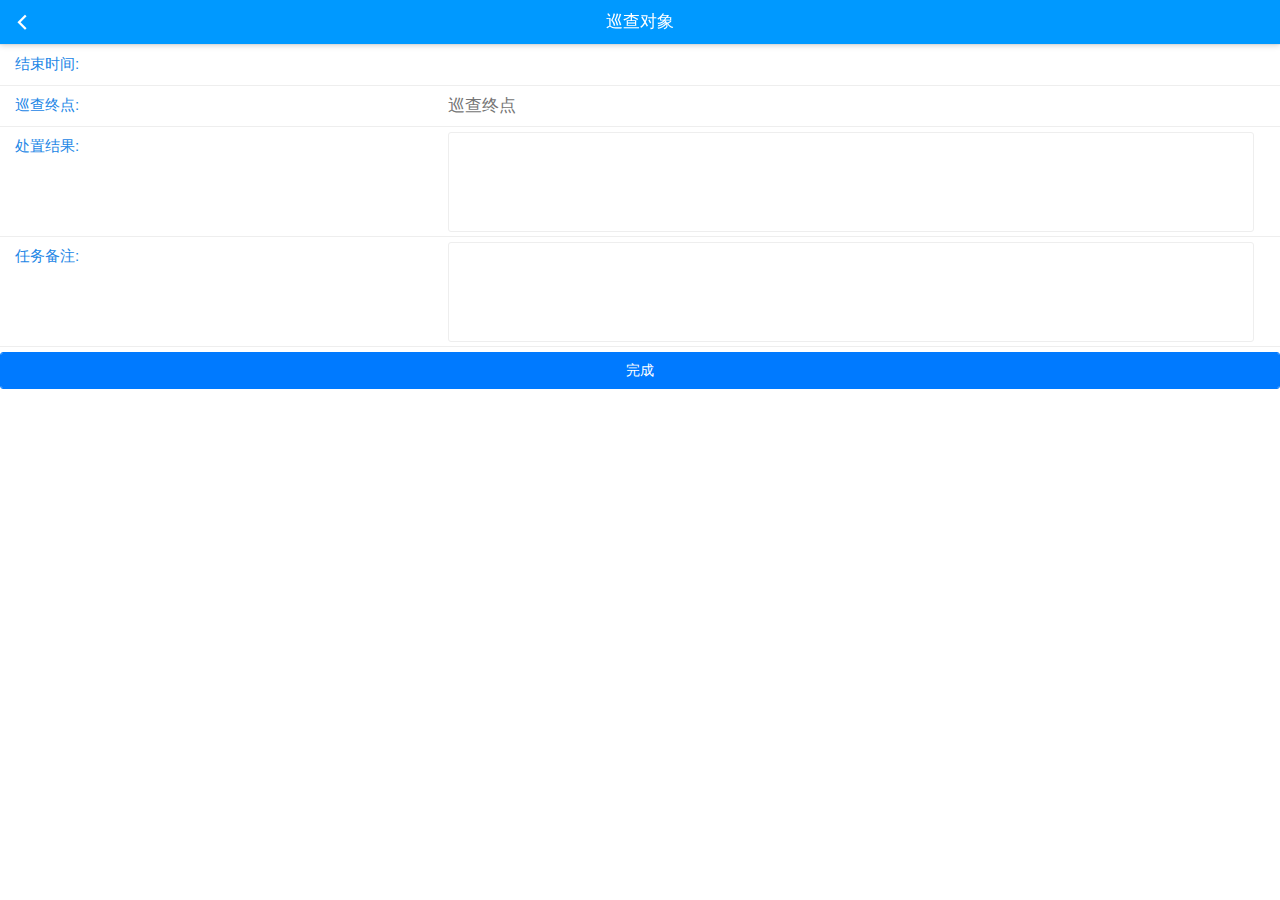
<file: task/task-complete.html>
<!doctype html>
<html>

	<head>
		<meta charset="UTF-8">
		<title></title>
		<meta name="viewport" content="width=device-width,initial-scale=1,minimum-scale=1,maximum-scale=1,user-scalable=no" />
		<link href="../css/mui.min.css" rel="stylesheet" />
		<link rel="stylesheet" type="text/css" href="../css/mui.picker.min.css" />
		<link href="../css/mui.poppicker.css" rel="stylesheet" />
		<link rel="stylesheet" href="../css/iconfont.css">
		<link rel="stylesheet" href="../css/main.css">
		<style>
			.question {
				height: 100px;
				margin-bottom: 0 !important;
				padding-bottom: 0 !important;
			}
			
			.mui-input-range .mui-input-row {
				border-top: solid 1px #eee;
			}
		</style>
	</head>

	<body>
		<header class="mui-bar mui-bar-nav">
			<a class="mui-action-back mui-icon mui-icon-left-nav mui-pull-left"></a>
			<h1 class="mui-title">巡查对象</h1>
		</header>
		<div class="mui-content" style="background-color: white;">
			<div class="mui-input-range">
				<div class="mui-input-row">
					<label>结束时间:</label>
					<input type="text" id="endTime" readonly="readonly" name="asset">
				</div>

				<div class="mui-input-row">
					<label>巡查终点:</label>
					<input type="text" id="diseaseType" class="mui-input-clear" placeholder="巡查终点">
				</div>

				<div class="mui-input-row" style="height: 110px; ">
					<label>处置结果:</label>
					<textarea type="text" id="description" class="mui-input-clear question" style="width: 63%;float: left;">
						</textarea>
				</div>

				<div class="mui-input-row" style="height: 110px; ">
					<label>任务备注:</label>
					<textarea type="text" id="description" class="mui-input-clear question" style="width: 63%;float: left;">
					</textarea>
				</div>
				<div class="mui-input-row">
					<div class="mui-button-row">
						<button type="button" id="btnComplete" class="mui-btn mui-btn-primary" style="width: 100%;">完成</button>
					</div>
				</div>
			</div>
		</div>
		<script src="../js/mui.min.js"></script>
		<script src="../js/mui.picker.min.js"></script>
		<script src="../js/jquery-1.11.3.min.js"></script>
		<script type="text/javascript" src="../js/iconfont.js"></script>
		<script src="../js/main.js"></script>
		<script src="../js/common.js"></script>
		<script src="../js/mui.poppicker.js"></script>
		<script type="text/javascript">
			mui.init()
			mui.plusReady(function() {
				$('#endTime').val(getNow());

				$('#btnComplete').on('tap', function() {
					var webviewlist =plus.webview.all();
					for(var index = 0;index < webviewlist.length;index++)
					{
						var webview = webviewlist[index];
						if(webview.id == "HBuilder")
						{
							webview.hide();
							continue;
						}
						
						webview.close();
					}
					
					openwindow("../index.html",null,{homepageid:"task/index.html"});
				});

				//timePickerFun();
			});

			function timePickerFun() {
				var picker = new mui.DtPicker();
				$('#endTime').on('tap', function() {
					showTime(picker);
				});
			}
			var showTime = function(picker) {
				picker.show(function(rs) {
					/*
					 * rs.value 拼合后的 value
					 * rs.text 拼合后的 text
					 * rs.y 年，可以通过 rs.y.vaue 和 rs.y.text 获取值和文本
					 * rs.m 月，用法同年
					 * rs.d 日，用法同年
					 * rs.h 时，用法同年
					 * rs.i 分（minutes 的第二个字母），用法同年
					 */
					$('#endTime').val(rs.text);
					/* 
					 * 返回 false 可以阻止选择框的关闭
					 * return false;
					 */
					/*
					 * 释放组件资源，释放后将将不能再操作组件
					 * 通常情况下，不需要示放组件，new DtPicker(options) 后，可以一直使用。
					 * 当前示例，因为内容较多，如不进行资原释放，在某些设备上会较慢。
					 * 所以每次用完便立即调用 dispose 进行释放，下次用时再创建新实例。
					 */
				});
			}
		</script>
	</body>

</html>
</file>
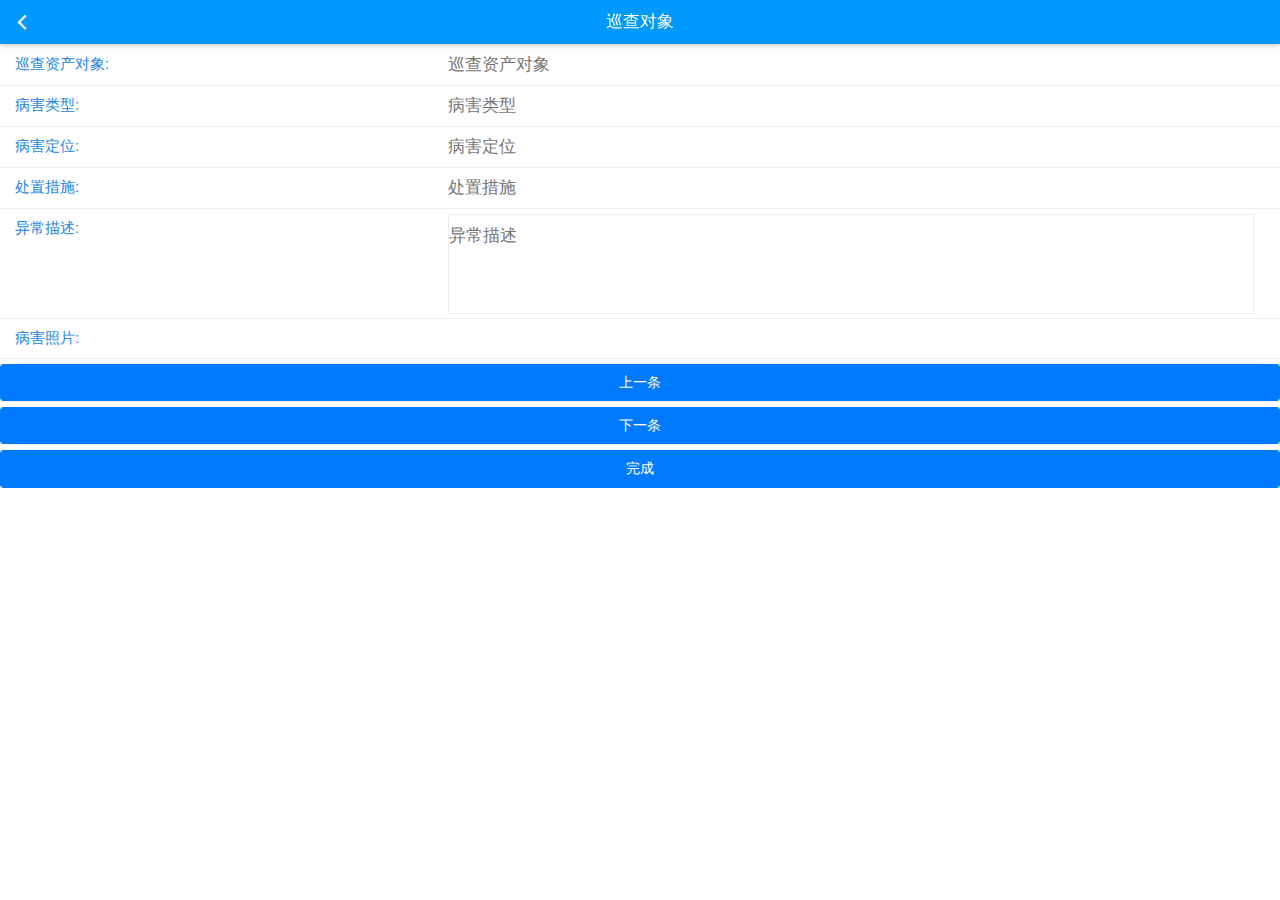
<file: task/taskActionDetail.html>
<!doctype html>
<html class="task-publish">

	<head>
		<meta charset="UTF-8">
		<title></title>
		<meta name="viewport" content="width=device-width,initial-scale=1,minimum-scale=1,maximum-scale=1,user-scalable=no" />
		<link href="../css/mui.min.css" rel="stylesheet" />
		<link rel="stylesheet" type="text/css" href="../css/mui.picker.min.css" />
		<link href="../css/mui.poppicker.css" rel="stylesheet" />
		<link rel="stylesheet" href="../css/iconfont.css">
		<link rel="stylesheet" href="../css/main.css">
		<style>
			.task-publish .question {
				height: 100px;
				margin-bottom: 0 !important;
				padding-bottom: 0 !important;
			}
			
			.task-publish .image-list {
				width: 100%;
				height: 85px;
				background-size: cover;
				padding: 10px 10px;
				overflow: hidden;
			}
			
			.task-publish .image-item {
				width: 65px;
				height: 65px;
				/*background-image: url(../images/iconfont-tianjia.png);*/
				background-size: 100% 100%;
				display: inline-block;
				position: relative;
				border-radius: 5px;
				margin-right: 10px;
				margin-bottom: 10px;
				border: solid 1px #e8e8e8;
				vertical-align: top;
			}
			
			.task-publish .image-item .file {
				position: absolute;
				left: 0px;
				top: 0px;
				width: 100%;
				height: 100%;
				opacity: 0;
				cursor: pointer;
				z-index: 0;
			}
			
			.task-publish .image-item.space {
				border: none;
			}
			
			.task-publish .image-item .image-close {
				position: absolute;
				display: inline-block;
				right: -6px;
				top: -6px;
				width: 20px;
				height: 20px;
				text-align: center;
				line-height: 20px;
				border-radius: 12px;
				background-color: #FF5053;
				color: #f3f3f3;
				border: solid 1px #FF5053;
				font-size: 9px;
				font-weight: 200;
				z-index: 1;
			}
			
			.task-publish .image-item .image-up {
				height: 65px;
				width: 65px;
				border-radius: 10px;
				line-height: 65px;
				border: 1px solid #ccc;
				color: #ccc;
				display: inline-block;
				text-align: center;
			}
			
			.task-publish .image-item .image-up:after {
				font-family: "微软雅黑";
				content: '+';
				font-size: 60px;
			}
			
			.task-publish .image-item.space .image-close {
				display: none;
			}
			
			.mui-icon-star {
				color: #B5B5B5;
				font-size: 22px;
			}
			
			.mui-icon-star-filled {
				color: #FFB400;
				font-size: 22px;
			}
			
			.mui-input-range .mui-input-row {
				border-top: solid 1px #eee;
			}
		</style>
	</head>

	<body>
		<header class="mui-bar mui-bar-nav">
			<a class="mui-action-back mui-icon mui-icon-left-nav mui-pull-left"></a>
			<h1 class="mui-title">巡查对象</h1>
		</header>
		<div class="mui-content" style="background-color: white;">
			<div class="mui-input-range">
				<div class="mui-input-row">
					<label>巡查资产对象:</label>
					<input type="text" readonly="readonly" class="mui-input-clear" name="asset" placeholder="巡查资产对象">
				</div>
				<div class="mui-input-row">
					<label>病害类型:</label>
					<input type="text" readonly="readonly" id="diseaseType" class="mui-input-clear" placeholder="病害类型">
				</div>

				<div class="mui-input-row">
					<label>病害定位:</label>
					<input type="text" id="disease" class="mui-input-clear" placeholder="病害定位">
				</div>

				<div class="mui-input-row">
					<label>处置措施:</label>
					<input type="text" id="handleStep" class="mui-input-clear" placeholder="处置措施">
				</div>

				<div class="mui-input-row" style="height: 110px; ">
					<label>异常描述:</label>
					<textarea id='txtDescription' class="mui-input-clear question" style="width: 63%;float: left;" placeholder="异常描述"></textarea>
				</div>

				<div class="mui-input-row">
					<label>病害照片:</label>
				</div>
				<!--<div id='image-list' class="row image-list"></div>-->
				<div class="mui-input-row">
					<div class="mui-button-row">
						<button type="button" id="btnPrev" class="mui-btn mui-btn-primary" style="width: 100%;">上一条</button>
					</div>
				</div>
				<div class="mui-input-row">
					<div class="mui-button-row">
						<button type="button" id="btnNext" class="mui-btn mui-btn-primary" style="width: 100%;">下一条</button>
					</div>
				</div>
				<div class="mui-input-row">
					<div class="mui-button-row">
						<button type="button" id="btnComplete" class="mui-btn mui-btn-primary" style="width: 100%;">完成</button>
					</div>
				</div>
			</div>
		</div>
		<script src="../js/mui.min.js"></script>
		<script src="../js/mui.picker.min.js"></script>
		<script src="../js/jquery-1.11.3.min.js"></script>
		<script type="text/javascript" src="../js/iconfont.js"></script>
		<script src="../js/main.js"></script>
		<script src="../js/mui.poppicker.js"></script>
		<script type="text/javascript">
			mui.init();
			mui.plusReady(function() {
				assetPickerFun();
				diseaseTypePickerFun();
				pictureFun();
				$('#btnComplete').on('tap', function() {
					openwindow('task-complete.html');
				});
			});

			function pictureFun() {
				$("#opencamera").bind("tap", function() {
					if(mui.os.plus) {
						var a = [{
							title: "拍照"
						}, {
							title: "从手机相册选择"
						}];
						plus.nativeUI.actionSheet({
							cancel: "取消",
							buttons: a
						}, function(b) { /*actionSheet 按钮点击事件*/
							switch(b.index) {
								case 0:
									break;
								case 1:
									//getImage(); /*拍照*/
									break;
								case 2:
									//galleryImg();/*打开相册*/
									break;
								default:
									break;
							}
						})
					}
				});
			}

			function diseaseTypePickerFun() {
				var diseaseTypePicker = new mui.PopPicker();
				diseaseTypePicker.setData([{
					value: '1',
					text: '锈蚀'
				}, {
					value: '2',
					text: '破损'
				}]);
				$('#diseaseType').on('tap', function() {
					var self = this;
					diseaseTypePicker.show(function(items) {
						$(self).val(items[0].text)
					})
				});
			}

			function assetPickerFun() {
				var assetPicker = new mui.PopPicker();
				assetPicker.setData([{
					value: '1',
					text: '钢箱梁'
				}, {
					value: '2',
					text: '斜拉索'
				}, {
					value: '3',
					text: '伸缩缝'
				}, {
					value: '4',
					text: '路基'
				}, {
					value: '5',
					text: '路面'
				}]);
				$('[name="asset"]').on('tap', function() {
					var self = this;
					assetPicker.show(function(items) {
						$(self).val(items[0].text)
					})
				});
			}
		</script>
	</body>

</html>
</file>
<file: css/main.css>
html {
	width: 100%;
	height: 100%;
}
body {
	font-family: "微软雅黑";
	color: #2286e6;
	width: 100%;
	height: 100%;
	margin: 0px;
	padding: 0px;
		-webkit-touch-callout:none;
	-webkit-tap-highlight-color:rgba(0,0,0,0);
	-webkit-text-size-adjust:none;
}

.mui-bar-nav {
	background-color: #0099FF;
}

.mui-bar-nav a,
.mui-bar-nav h1 {
	align-self: center;
	color: white;
}

.mui-media-body {
	font-family: "微软雅黑";
	font-size: 16px;
}

.mui-input-row {
	font-family: "微软雅黑";
	font-size: 15px;
}

.mui-content {
	height: 100%;
}

.icon {
	/* 通过设置 font-size 来改变图标大小 */
	width: 1em;
	height: 1em;
	/* 图标和文字相邻时，垂直对齐 */
	vertical-align: -0.15em;
	/* 通过设置 color 来改变 SVG 的颜色/fill */
	fill: currentColor;
	/* path 和 stroke 溢出 viewBox 部分在 IE 下会显示
             normalize.css 中也包含这行 */
	overflow: hidden;
* {
	-webkit-user-select: none;
	-ms-touch-select: none;
/*
	-ms-touch-action: none;
*/
}

header {
	width: 100%;
	height: 44px;
	position: fixed;
	top: 0;
	left: 0;
	font-size: 17px;
	text-align: center;
	line-height: 44px;
	background: #D74B28;
	/*background: -webkit-linear-gradient(top,rgba(215,75,40,1),rgba(215,75,40,0.8));*/
	z-index: 9999;
	/*border-bottom: 1px solid rgba(215,75,40,0.8);*/
	-ms-touch-action: none;
}
body{font-family: "微软雅黑"; color:#282828 ;}
.mui-bar-nav a,.mui-bar-nav h1{font-size: 27px;align-self: center; }
.mui-media-body{font-family: "微软雅黑";font-size: 16px;}
.mui-input-row{font-family: "微软雅黑";font-size: 15px;}
}

textarea {
	border: solid 1px #eee !important;
	margin-top: 5px;
}
</file>
<file: css/iconfont.css>
@font-face {
	font-family: "iconfont";
	src: url('../fonts/iconfont.ttf') format('truetype');
}

.iconfont {
	font-family: "iconfont" !important;
	/*font-size: 16px;*/
	font-style: normal;
	-webkit-font-smoothing: antialiased;
	-webkit-text-stroke-width: 0.2px;
	-moz-osx-font-smoothing: grayscale;
}

.icon-dingwei:before {
	content: "\e6aa";
}

.icon-saoyisao:before {
	content: "\e610";
}

.icon-kongbai:before {
	content: "\e60f";
}

.icon-shouye:before {
	content: "\e63d";
}

.icon-tianjia:before {
	content: "\e69f";
}

.icon-gerenzhongxin:before {
	content: "\e606";
}

.icon-shuaxin:before {
	content: "\e603";
}

.icon-dingwei1:before {
	content: "\e60e";
}

.icon-shuaxin1:before {
	content: "\e611";
}

.icon-gerentixing:before {
	content: "\e612";
}

.icon-tianjia1:before {
	content: "\e619";
}

.icon-shoucang:before {
	content: "\e508";
}

.icon-shouye1:before {
	content: "\e607";
}

.icon-fabu:before {
	content: "\e613";
}

.icon-tongxunlu-true:before {
	content: "\e501";
}

.icon-download:before {
	content: "\e62f";
}

.icon-wenjian:before {
	content: "\e614";
}

.icon-wode:before {
	content: "\e638";
}

.icon-tianjia2:before {
	content: "\e67a";
}

.icon-shezhi:before {
	content: "\e6dd";
}

.icon-fabu1:before {
	content: "\e505";
}

.icon-shouye2:before {
	content: "\e506";
}

.icon-rili:before {
	content: "\e762";
}

.icon-calendar:before {
	content: "\e6d1";
}

.icon-wodeshoucang:before {
	content: "\e662";
}

.icon-gerenzhongxin1:before {
	content: "\e715";
}

.icon-xuanzetupian:before {
	content: "\e68d";
}

.icon-tianjia3:before {
	content: "\e691";
}

.icon-tongxunlu:before {
	content: "\e604";
}

.icon-dingwei2:before {
	content: "\e554";
}

.icon-tianjia4:before {
	content: "\e50a";
}

.icon-saoyisao1:before {
	content: "\e63e";
}

.icon-shoucang1:before {
	content: "\e567";
}

.icon-icon_zichanxunshishenqing:before {
	content: "\e884";
}

.icon-icon_zichanxunshi:before {
	content: "\e885";
}

.icon-wenjianjia:before {
	content: "\e615";
}

.icon-wenjianjia1:before {
	content: "\e616";
}

.icon-woguanlide:before {
	content: "\e64e";
}

.icon-fabu2:before {
	content: "\e50d";
}

.icon-shoucang2:before {
	content: "\e61d";
}

.icon-shujuxiazai:before {
	content: "\e6e7";
}
</file>
<file: css/icons-extra.css>
@font-face {
    font-family: MuiiconSpread;
    font-weight: normal;
    font-style: normal;
    src:  url('../fonts/mui-icons-extra.ttf') format('truetype'); /* iOS 4.1- */
}
.mui-icon-extra
{
    font-family: MuiiconSpread;
    font-size: 24px;
    font-weight: normal;
    font-style: normal;
    line-height: 1;
    display: inline-block;
    text-decoration: none;
    -webkit-font-smoothing: antialiased;
}
.mui-icon-extra-cold:before { content: "\e500"; }
.mui-icon-extra-share:before { content: "\e200"; }
.mui-icon-extra-class:before { content: "\e118"; }
.mui-icon-extra-custom:before { content: "\e117"; }
.mui-icon-extra-new:before { content: "\e103"; }
.mui-icon-extra-card:before { content: "\e104"; }
.mui-icon-extra-grech:before { content: "\e105"; }
.mui-icon-extra-trend:before { content: "\e106"; }
.mui-icon-extra-filter:before { content: "\e207"; }
.mui-icon-extra-holiday:before { content: "\e300"; }
.mui-icon-extra-cart:before { content: "\e107"; }
.mui-icon-extra-heart:before { content: "\e180"; }
.mui-icon-extra-computer:before { content: "\e600"; }
.mui-icon-extra-express:before { content: "\e108"; }
.mui-icon-extra-gift:before { content: "\e109"; }
.mui-icon-extra-gold:before { content: "\e102"; }
.mui-icon-extra-lamp:before { content: "\e601"; }
.mui-icon-extra-rank:before { content: "\e110"; }
.mui-icon-extra-notice:before { content: "\e111"; }
.mui-icon-extra-sweep:before { content: "\e202"; }
.mui-icon-extra-arrowleftcricle:before { content: "\e401"; }
.mui-icon-extra-dictionary:before { content: "\e602"; }
.mui-icon-extra-heart-filled:before { content: "\e119"; }
.mui-icon-extra-xiaoshuo:before { content: "\e607"; }
.mui-icon-extra-top:before { content: "\e403"; }
.mui-icon-extra-people:before { content: "\e203"; }
.mui-icon-extra-topic:before { content: "\e603"; }
.mui-icon-extra-hotel:before { content: "\e301"; }
.mui-icon-extra-like:before { content: "\e206"; }
.mui-icon-extra-regist:before { content: "\e201"; }
.mui-icon-extra-order:before { content: "\e113"; }
.mui-icon-extra-alipay:before { content: "\e114"; }
.mui-icon-extra-find:before { content: "\e400"; }
.mui-icon-extra-arrowrightcricle:before { content: "\e402"; }
.mui-icon-extra-calendar:before { content: "\e115"; }
.mui-icon-extra-prech:before { content: "\e116"; }
.mui-icon-extra-cate:before { content: "\e501"; }
.mui-icon-extra-comment:before { content: "\e209"; }
.mui-icon-extra-at:before { content: "\e208"; }
.mui-icon-extra-addpeople:before { content: "\e204"; }
.mui-icon-extra-peoples:before { content: "\e205"; }
.mui-icon-extra-calc:before { content: "\e101"; }
.mui-icon-extra-classroom:before { content: "\e604"; }
.mui-icon-extra-phone:before { content: "\e404"; }
.mui-icon-extra-university:before { content: "\e605"; }
.mui-icon-extra-outline:before { content: "\e606"; }
</file>
<file: css/mui.poppicker.css>
.mui-poppicker {
	position: fixed;
	left: 0px;
	width: 100%;
	z-index: 999;
	background-color: #eee;
	border-top: solid 1px #ccc;
	box-shadow: 0px -5px 7px 0px rgba(0, 0, 0, 0.1);
	-webkit-transition: .3s;
	bottom: 0px;
	-webkit-transform: translateY(300px);
}
.mui-poppicker.mui-active {
	-webkit-transform: translateY(0px);
}
.mui-android-5-1 .mui-poppicker {
	bottom: -300px;
	-webkit-transition-property: bottom;
	-webkit-transform: none;
}
.mui-android-5-1 .mui-poppicker.mui-active {
	bottom: 0px;
	-webkit-transition-property: bottom;
	-webkit-transform: none;
}
.mui-poppicker-header {
	padding: 6px;
	font-size: 14px;
	color: #888;
}
.mui-poppicker-header .mui-btn {
	font-size: 12px;
	padding: 5px 10px;
}
.mui-poppicker-btn-cancel {
	float: left;
}
.mui-poppicker-btn-ok {
	float: right;
}
.mui-poppicker-clear {
	clear: both;
	height: 0px;
	line-height: 0px;
	font-size: 0px;
	overflow: hidden;
}
.mui-poppicker-body {
	position: relative;
	width: 100%;
	height: 200px;
	border-top: solid 1px #ddd;
	/*-webkit-perspective: 1200px;
	perspective: 1200px;
	-webkit-transform-style: preserve-3d;
	transform-style: preserve-3d;*/
}
.mui-poppicker-body .mui-picker {
	width: 100%;
	height: 100%;
	margin: 0px;
	border: none;
	float: left;
}
</file>
<file: css/mui.picker.min.css>
/**
* 选择列表插件
* varstion 2.0.0
* by Houfeng
* Houfeng@DCloud.io
**/
.mui-pciker-list li,.mui-picker,.mui-picker-inner{box-sizing:border-box;overflow:hidden}.mui-picker{background-color:#ddd;position:relative;height:200px;border:1px solid rgba(0,0,0,.1);-webkit-user-select:none;user-select:none}.mui-dtpicker,.mui-poppicker{left:0;background-color:#eee;box-shadow:0 -5px 7px 0 rgba(0,0,0,.1);-webkit-transition:.3s;width:100%}.mui-picker-inner{position:relative;width:100%;height:100%;-webkit-mask-box-image:-webkit-linear-gradient(bottom,transparent,transparent 5%,#fff 20%,#fff 80%,transparent 95%,transparent);-webkit-mask-box-image:linear-gradient(top,transparent,transparent 5%,#fff 20%,#fff 80%,transparent 95%,transparent)}.mui-pciker-list,.mui-pciker-rule{box-sizing:border-box;padding:0;margin:-18px 0 0;width:100%;height:36px;line-height:36px;position:absolute;left:0;top:50%}.mui-pciker-rule-bg{z-index:0}.mui-pciker-rule-ft{z-index:2;border-top:solid 1px rgba(0,0,0,.1);border-bottom:solid 1px rgba(0,0,0,.1)}.mui-pciker-list{z-index:1;-webkit-transform-style:preserve-3d;transform-style:preserve-3d;-webkit-transform:perspective(750pt) rotateY(0) rotateX(0);transform:perspective(750pt) rotateY(0) rotateX(0)}.mui-pciker-list li{width:100%;height:100%;position:absolute;text-align:center;vertical-align:middle;-webkit-backface-visibility:hidden;backface-visibility:hidden;font-size:1pc;font-family:"Helvetica Neue",Helvetica,Arial,sans-serif;color:#888;padding:0 8px;white-space:nowrap;-webkit-text-overflow:ellipsis;text-overflow:ellipsis;cursor:default;visibility:hidden}.mui-pciker-list li.highlight,.mui-pciker-list li.visible{visibility:visible}.mui-pciker-list li.highlight{color:#222}.mui-poppicker{position:fixed;z-index:999;border-top:solid 1px #ccc;bottom:0;-webkit-transform:translateY(300px)}.mui-poppicker.mui-active{-webkit-transform:translateY(0)}.mui-android-5-1 .mui-poppicker{bottom:-300px;-webkit-transition-property:bottom;-webkit-transform:none}.mui-android-5-1 .mui-poppicker.mui-active{bottom:0;-webkit-transition-property:bottom;-webkit-transform:none}.mui-poppicker-header{padding:6px;font-size:14px;color:#888}.mui-poppicker-header .mui-btn{font-size:9pt;padding:5px 10px}.mui-poppicker-btn-cancel{float:left}.mui-poppicker-btn-ok{float:right}.mui-poppicker-clear{clear:both;height:0;line-height:0;font-size:0;overflow:hidden}.mui-poppicker-body{position:relative;width:100%;height:200px;border-top:solid 1px #ddd}.mui-poppicker-body .mui-picker{width:100%;height:100%;margin:0;border:none;float:left}.mui-dtpicker{position:fixed;z-index:999999;border-top:solid 1px #ccc;bottom:0;-webkit-transform:translateY(300px)}.mui-dtpicker.mui-active{-webkit-transform:translateY(0)}.mui-dtpicker-active-for-page{overflow:hidden!important}.mui-android-5-1 .mui-dtpicker{bottom:-300px;-webkit-transition-property:bottom;-webkit-transform:none}.mui-android-5-1 .mui-dtpicker.mui-active{bottom:0;-webkit-transition-property:bottom;-webkit-transform:none}.mui-dtpicker-header{padding:6px;font-size:14px;color:#888}.mui-dtpicker-header button{font-size:9pt;padding:5px 10px}.mui-dtpicker-header button:last-child{float:right}.mui-dtpicker-body{position:relative;width:100%;height:200px}.mui-ios .mui-dtpicker-body{-webkit-perspective:75pc;perspective:75pc;-webkit-transform-style:preserve-3d;transform-style:preserve-3d}.mui-dtpicker-title h5{display:inline-block;width:20%;margin:0;padding:8px;text-align:center;border-top:solid 1px #ddd;background-color:#f0f0f0;border-bottom:solid 1px #ccc}[data-type=hour] [data-id=title-i],[data-type=hour] [data-id=picker-i],[data-type=month] [data-id=title-i],[data-type=month] [data-id=picker-d],[data-type=month] [data-id=title-d],[data-type=month] [data-id=picker-h],[data-type=month] [data-id=title-h],[data-type=month] [data-id=picker-i],[data-type=time] [data-id=picker-y],[data-type=time] [data-id=picker-m],[data-type=time] [data-id=picker-d],[data-type=time] [data-id=title-y],[data-type=time] [data-id=title-m],[data-type=time] [data-id=title-d],[data-type=date] [data-id=title-i],[data-type=date] [data-id=picker-h],[data-type=date] [data-id=title-h],[data-type=date] [data-id=picker-i]{display:none}.mui-dtpicker .mui-picker{width:20%;height:100%;margin:0;float:left;border:none}[data-type=hour] [data-id=picker-h],[data-type=hour] [data-id=title-h],[data-type=datetime] [data-id=picker-h],[data-type=datetime] [data-id=title-h]{border-left:dotted 1px #ccc}[data-type=datetime] .mui-picker,[data-type=time] .mui-dtpicker-title h5{width:20%}[data-type=date] .mui-dtpicker-title h5,[data-type=date] .mui-picker{width:33.3%}[data-type=hour] .mui-dtpicker-title h5,[data-type=hour] .mui-picker{width:25%}[data-type=month] .mui-dtpicker-title h5,[data-type=month] .mui-picker,[data-type=time] .mui-dtpicker-title h5,[data-type=time] .mui-picker{width:50%}
</file>
